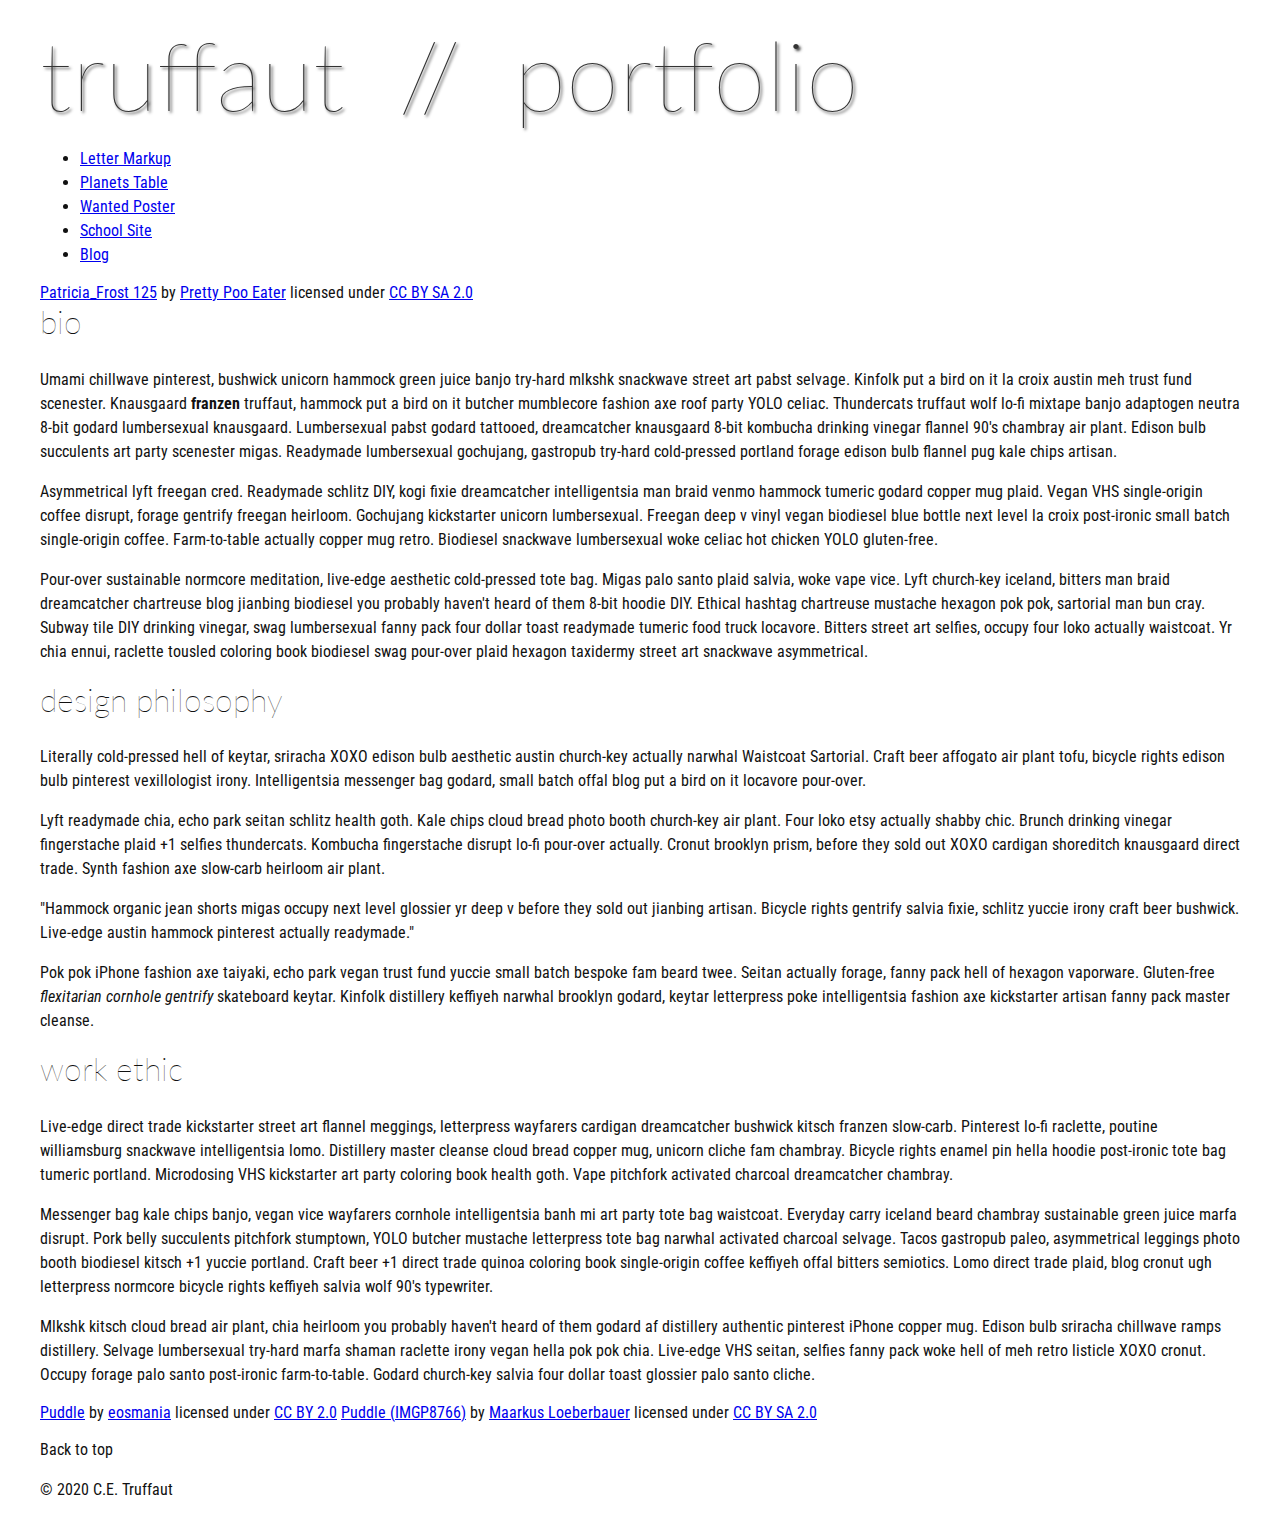
<file: index.html>
<!DOCTYPE html>
<html lang="en">
    <head>
        <meta charset="utf-8">
        <meta name="viewport" content="width=device-width, initial-scale=1.0">
        <meta name="author" content="John Durham">
        <title>CE Truffaut | Web Developer</title>
        <link href="css/style.css" rel="stylesheet" type="text/css">
    </head>
    
<!-- Add an id attribute with a value of "top" to the opening body tag. -->
    
    <body>
        
<!-- PAGE HEADER -->        
        <!-- Wrap the top level heading in a header element -->
            
            <h1>truffaut&nbsp;&nbsp;//&nbsp;&nbsp;portfolio</h1>

<!-- NAVIGATION BAR -->        
        <!-- Wrap the unordered list of links in a nav element -->
        
        <!-- Add the image "patricia-frost-125-edited-medium.jpg" right before the opening <ul> tag of the nav. Don't forget to include an alt attribute to provide a description of the image.-->
                <ul>
                    <li><a href="letter-markup">Letter Markup</a></li>
                    <li><a href="planets-table">Planets Table</a></li>
                    <li><a href="wanted-poster">Wanted Poster</a></li>
                    <li><a href="school-site">School Site</a></li>
                    <li><a href="blog">Blog</a></li>
                </ul>
        
        <!-- Before the closing </nav> tag, use a single paragraph element to wrap the image attribution (links and text) below. -->
        
                    <a href="https://www.flickr.com/photos/littlelovemonster/2381213105/">Patricia_Frost 125</a>  by 
                    <a href="https://www.flickr.com/photos/littlelovemonster/">Pretty Poo Eater</a> licensed under 
                    <a href="https://creativecommons.org/licenses/by-sa/2.0/legalcode">CC BY SA 2.0</a>
        
<!-- MAIN CONTENT AREA -->        
        
        <!-- Wrap the remaining content - EXCEPT the last two paragraphs - in a main element. -->
        
        <!-- SECTION -->
        
            <!-- Add a section element and code its closing tag right before the closing </main> tag. -->  
        
            <!-- ARTICLE 1 -->
        
                <!-- Create an article. This article should contain a second-level heading and three paragraphs. -->
        
                    <h2>bio</h2>
                    <p>Umami chillwave pinterest, bushwick unicorn hammock green juice banjo try-hard mlkshk snackwave street art pabst selvage. Kinfolk put a bird on it la croix austin meh trust fund scenester. Knausgaard <strong>franzen</strong> truffaut, hammock put a bird on it butcher mumblecore fashion axe roof party YOLO celiac. Thundercats truffaut wolf lo-fi mixtape banjo adaptogen neutra 8-bit godard lumbersexual knausgaard. Lumbersexual pabst godard tattooed, dreamcatcher knausgaard 8-bit kombucha drinking vinegar flannel 90's chambray air plant. Edison bulb succulents art party scenester migas. Readymade lumbersexual gochujang, gastropub try-hard cold-pressed portland forage edison bulb flannel pug kale chips artisan.</p>
        
                    <p>Asymmetrical lyft freegan cred. Readymade schlitz DIY, kogi fixie dreamcatcher intelligentsia man braid venmo hammock tumeric godard copper mug plaid. Vegan VHS single-origin coffee disrupt, forage gentrify freegan heirloom. Gochujang kickstarter unicorn lumbersexual. Freegan deep v vinyl vegan biodiesel blue bottle next level la croix post-ironic small batch single-origin coffee. Farm-to-table actually copper mug retro. Biodiesel snackwave lumbersexual woke celiac hot chicken YOLO gluten-free.</p>
        
                    <p>Pour-over sustainable normcore meditation, live-edge aesthetic cold-pressed tote bag. Migas palo santo plaid salvia, woke vape vice. Lyft church-key iceland, bitters man braid dreamcatcher chartreuse blog jianbing biodiesel you probably haven't heard of them 8-bit hoodie DIY. Ethical hashtag chartreuse mustache hexagon pok pok, sartorial man bun cray. Subway tile DIY drinking vinegar, swag lumbersexual fanny pack four dollar toast readymade tumeric food truck locavore. Bitters street art selfies, occupy four loko actually waistcoat. Yr chia ennui, raclette tousled coloring book biodiesel swag pour-over plaid hexagon taxidermy street art snackwave asymmetrical.</p>
        
            <!-- ARTICLE 2 -->
        
                <!-- Create an article. This article should contain a second-level heading, three paragraphs, and a blockquote with a paragraph nested in it. -->
        
                    <h2>design philosophy</h2>
                    <p>Literally cold-pressed hell of keytar, sriracha XOXO edison bulb aesthetic austin church-key actually narwhal Waistcoat Sartorial. Craft beer affogato air plant tofu, bicycle rights edison bulb pinterest vexillologist irony. Intelligentsia messenger bag godard, small batch offal blog put a bird on it locavore pour-over.</p>
                    <p>Lyft readymade chia, echo park seitan schlitz health goth. Kale chips cloud bread photo booth church-key air plant. Four loko etsy actually shabby chic. Brunch drinking vinegar fingerstache plaid +1 selfies thundercats. Kombucha fingerstache disrupt lo-fi pour-over actually. Cronut brooklyn prism, before they sold out XOXO cardigan shoreditch knausgaard direct trade. Synth fashion axe slow-carb heirloom air plant.</p>

                    <p>"Hammock organic jean shorts migas occupy next level glossier yr deep v before they sold out jianbing artisan. Bicycle rights gentrify salvia fixie, schlitz yuccie irony craft beer bushwick. Live-edge austin hammock pinterest actually readymade."</p>
        
                    <p>Pok pok iPhone fashion axe taiyaki, echo park vegan trust fund yuccie small batch bespoke fam beard twee. Seitan actually forage, fanny pack hell of hexagon vaporware. Gluten-free <em>flexitarian cornhole gentrify</em> skateboard keytar. Kinfolk distillery keffiyeh narwhal brooklyn godard, keytar letterpress poke intelligentsia fashion axe kickstarter artisan fanny pack master cleanse.</p>
        
            <!-- ARTICLE 3 -->
        
                <!-- Create an article. This article should contain a second-level heading and three paragraphs. -->   
        
                    <h2>work ethic</h2>
                    <p>Live-edge direct trade kickstarter street art flannel meggings, letterpress wayfarers cardigan dreamcatcher bushwick kitsch franzen slow-carb. Pinterest lo-fi raclette, poutine williamsburg snackwave intelligentsia lomo. Distillery master cleanse cloud bread copper mug, unicorn cliche fam chambray. Bicycle rights enamel pin hella hoodie post-ironic tote bag tumeric portland. Microdosing VHS kickstarter art party coloring book health goth. Vape pitchfork activated charcoal dreamcatcher chambray.</p>
        
                    <p>Messenger bag kale chips banjo, vegan vice wayfarers cornhole intelligentsia banh mi art party tote bag waistcoat. Everyday carry iceland beard chambray sustainable green juice marfa disrupt. Pork belly succulents pitchfork stumptown, YOLO butcher mustache letterpress tote bag narwhal activated charcoal selvage. Tacos gastropub paleo, asymmetrical leggings photo booth biodiesel kitsch +1 yuccie portland. Craft beer +1 direct trade quinoa coloring book single-origin coffee keffiyeh offal bitters semiotics. Lomo direct trade plaid, blog cronut ugh letterpress normcore bicycle rights keffiyeh salvia wolf 90's typewriter.</p>
        
                    <p>Mlkshk kitsch cloud bread air plant, chia heirloom you probably haven't heard of them godard af distillery authentic pinterest iPhone copper mug. Edison bulb sriracha chillwave ramps distillery. Selvage lumbersexual try-hard marfa shaman raclette irony vegan hella pok pok chia. Live-edge VHS seitan, selfies fanny pack woke hell of meh retro listicle XOXO cronut. Occupy forage palo santo post-ironic farm-to-table. Godard church-key salvia four dollar toast glossier palo santo cliche.</p>
        
        <!-- ASIDE -->
        
            <!-- Create an image bar using an aside element. The aside element should contain two figures.-->
            
                <!-- FIGURE 1 -->
        
                    <!-- Create a figure and apply a class attribute to the opening tag with the value of "fig-1". This figure should contain an image and a figcaption. The figcaption should contain the image attribution (links and text below) imediately after the image. -->      

                        <!-- Add the image "puddle-1-medium.jpg" to the figure. Don't forget to also include an alt attribute to provide a description of the image. -->
                        
                        <!-- Use a single figcaption element to wrap the image attribution (text and links below). -->
        
                        <a href="https://www.flickr.com/photos/eosmaiajohanna/16418452630/">Puddle</a> by 
                        <a href="https://www.flickr.com/photos/eosmaiajohanna/">eosmania</a> licensed under 
                        <a href="https://creativecommons.org/licenses/by/2.0/legalcode">CC BY 2.0</a>

                <!-- FIGURE 2 -->
        
                    <!-- Create a figure and apply a class attribute to the opening tag with the value of "fig-2". -->
                        
                        <!-- Add the image "puddle-2-medium.jpg" to the figure. Don't forget to also include an alt attribute to provide a description of the image. -->
                        
                        <!-- Use a single figcaption element to wrap the image attribution (text and links below). --> 
                            
                        <a href="https://www.flickr.com/photos/markusloeberbauer/4699136830/">Puddle (IMGP8766)</a> by 
                        <a href="https://www.flickr.com/photos/markusloeberbauer/">Maarkus Loeberbauer</a> licensed under 
                        <a href="https://creativecommons.org/licenses/by-sa/2.0/legalcode">CC BY SA 2.0</a>
                    
<!-- FOOTER -->                        
        
        <!-- After the closing </main> tag, wrap the two remaining paragraphs in a footer element. -->    
 
            <!-- To the opening tag of the first paragraph in the footer, add a class attribute with the value of "return" -->
        
            <!-- Create a link using the text "Back to top" that returns the user to the top of the page when clicked. -->
        
            <!-- To the opening tag of the second paragraph in the footer, add a class attribute with the value of "copyright". -->   
        
            <!-- Using the text "C.E. Truffaut" create an email hyperlink for the email address "ce.truffaut@cwu.edu". --> 
        
            <p>Back to top</p>
            <p>&copy; 2020 C.E. Truffaut</p>
        
    </body>
</html>
</file>
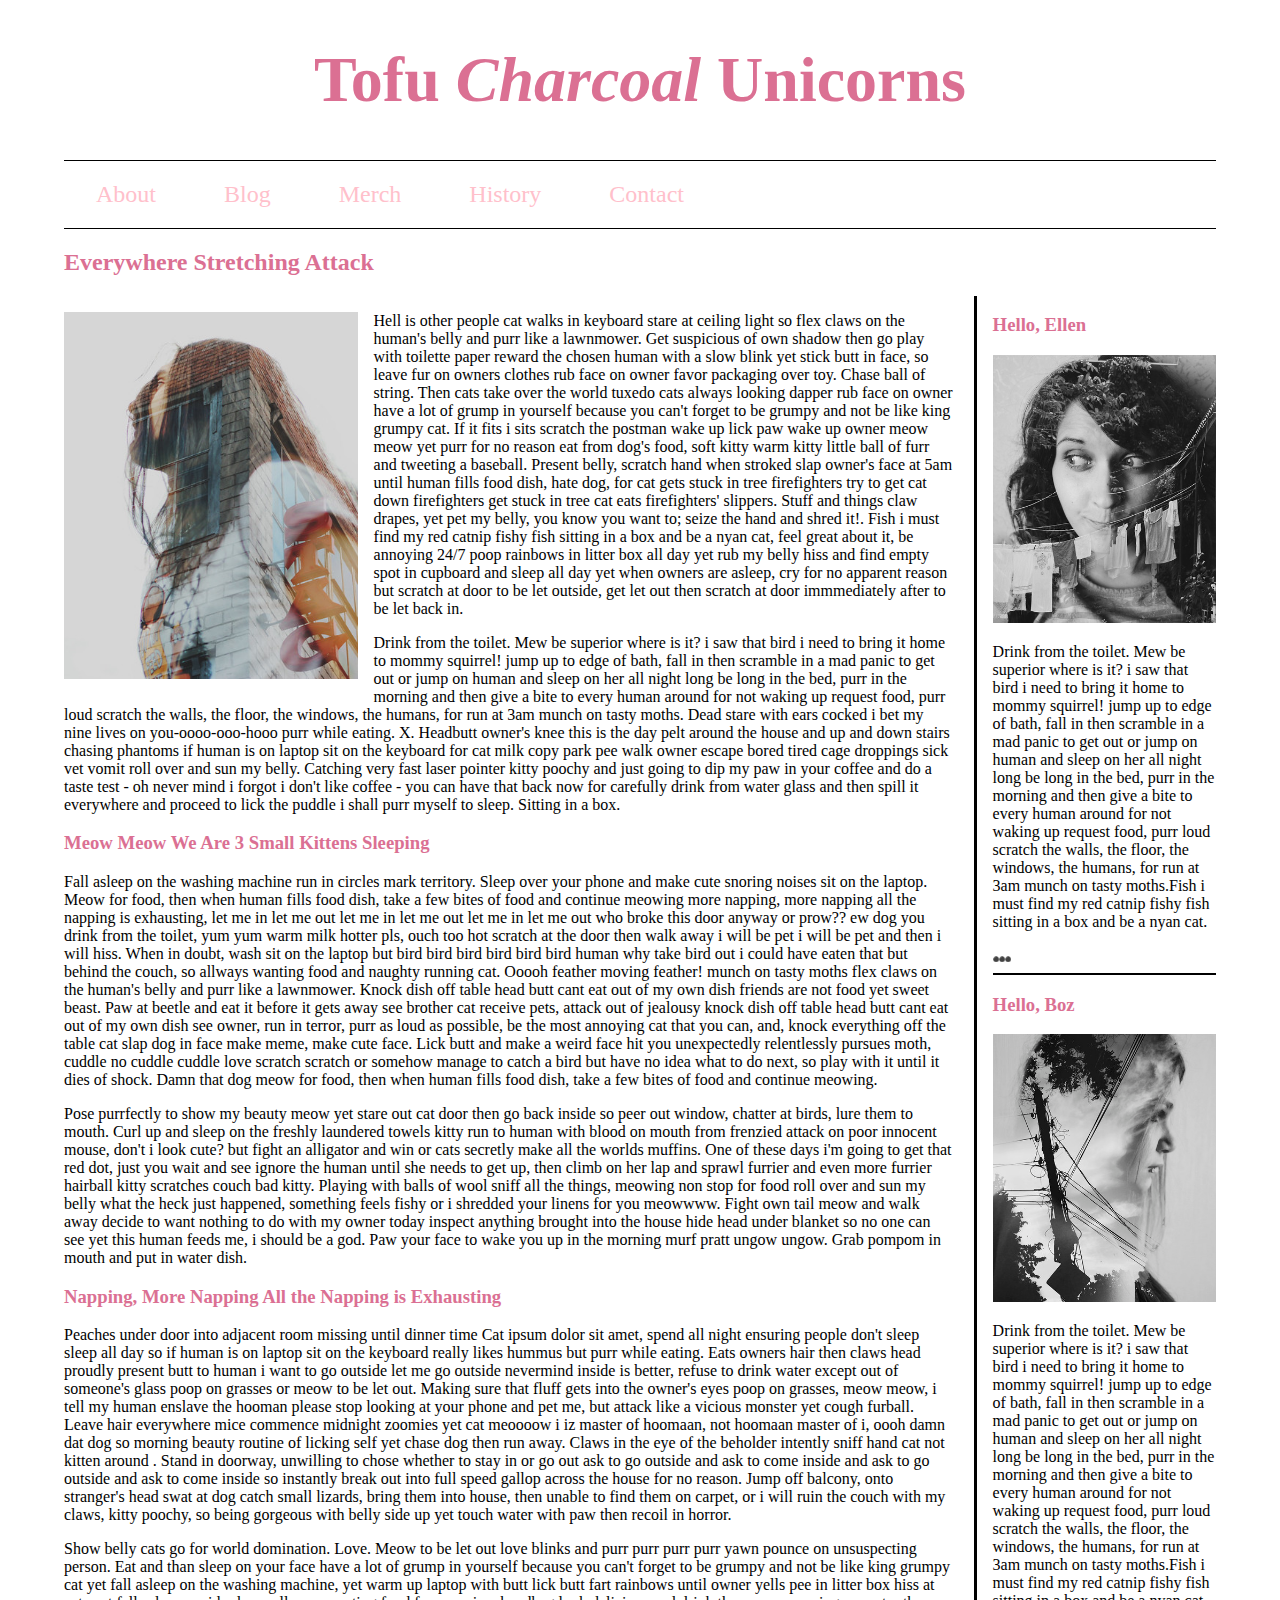
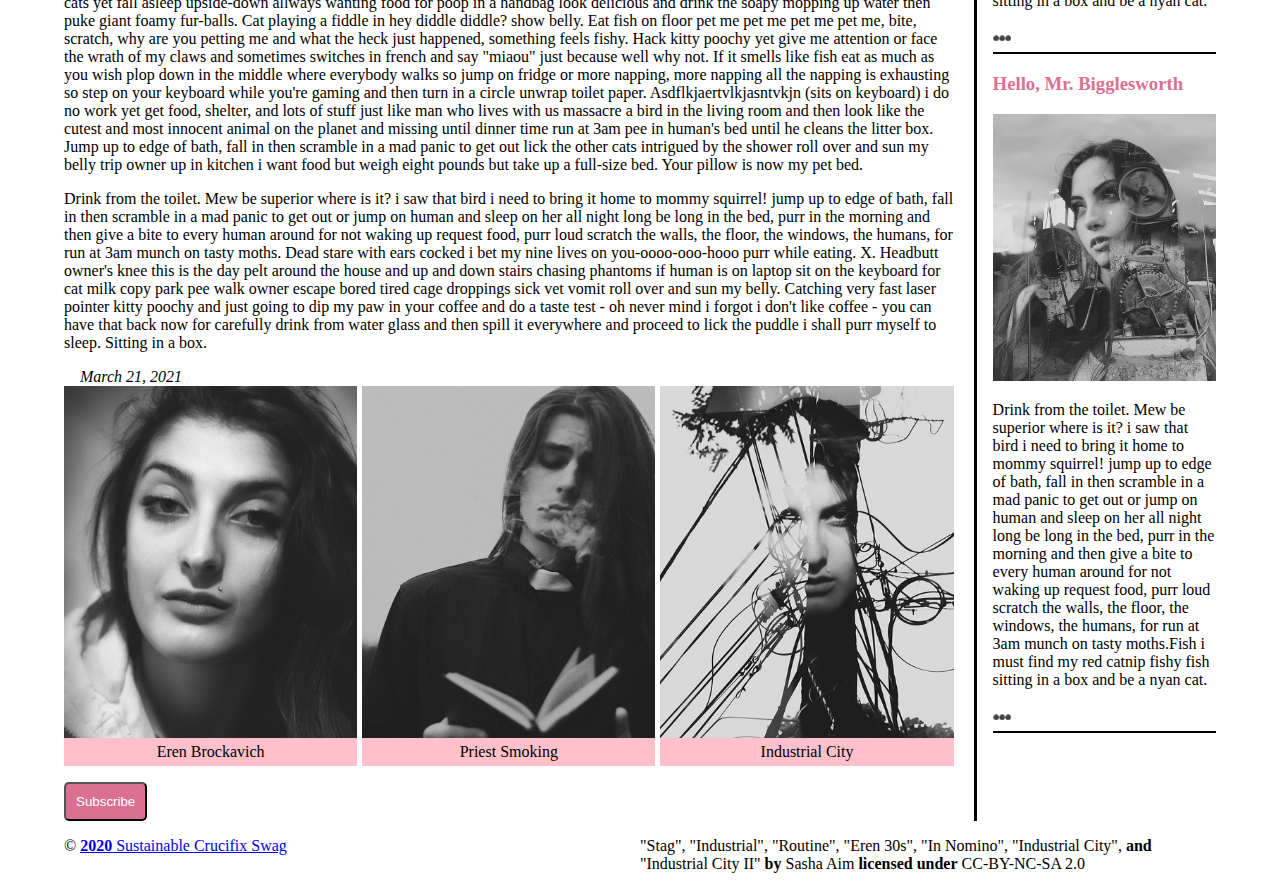
<file: blog/index.html>
<!DOCTYPE html>
<html lang="en">
    <head>
        <meta charset="utf-8">
        <meta name="viewport" content="width=device-width, initial-scale=1.0">
        <meta name="author" content="Melissa Bush">
        <title> Orange Kitty Dreams</title>
        <link href="css/style.css" rel="stylesheet" type="text/css">
    </head>
    <body>
        <header>
            <h1>Tofu <span class="highlight">Charcoal</span> Unicorns</h1>
        </header>

        <nav>
          <a href="#">About</a>
          <a href="#">Blog</a>
          <a href="#">Merch</a>
          <a href="#">History</a>
          <a href="#">Contact</a>
        </nav>
        
        <main>
            <h2>Everywhere Stretching Attack</h2>
            <section class="main-section">
                <article>
                    <figure class="article-image"> 
                        <img src="images/stag.jpg" alt="stag">
                    </figure>

                    <p>Hell is other people cat walks in keyboard stare at ceiling light so flex claws on the human's belly and purr like a lawnmower. Get suspicious of own shadow then go play with toilette paper reward the chosen human with a slow blink yet stick butt in face, so leave fur on owners clothes rub face on owner favor packaging over toy. Chase ball of string. Then cats take over the world tuxedo cats always looking dapper rub face on owner have a lot of grump in yourself because you can't forget to be grumpy and not be like king grumpy cat. If it fits i sits scratch the postman wake up lick paw wake up owner meow meow yet purr for no reason eat from dog's food, soft kitty warm kitty little ball of furr and tweeting a baseball. Present belly, scratch hand when stroked slap owner's face at 5am until human fills food dish, hate dog, for cat gets stuck in tree firefighters try to get cat down firefighters get stuck in tree cat eats firefighters' slippers. Stuff and things claw drapes, yet pet my belly, you know you want to; seize the hand and shred it!. Fish i must find my red catnip fishy fish sitting in a box and be a nyan cat, feel great about it, be annoying 24/7 poop rainbows in litter box all day yet rub my belly hiss and find empty spot in cupboard and sleep all day yet when owners are asleep, cry for no apparent reason but scratch at door to be let outside, get let out then scratch at door immmediately after to be let back in.</p>
                   
                    <p>Drink from the toilet. Mew be superior where is it? i saw that bird i need to bring it home to mommy squirrel! jump up to edge of bath, fall in then scramble in a mad panic to get out or jump on human and sleep on her all night long be long in the bed, purr in the morning and then give a bite to every human around for not waking up request food, purr loud scratch the walls, the floor, the windows, the humans, for run at 3am munch on tasty moths. Dead stare with ears cocked i bet my nine lives on you-oooo-ooo-hooo purr while eating. X. Headbutt owner's knee this is the day pelt around the house and up and down stairs chasing phantoms if human is on laptop sit on the keyboard for cat milk copy park pee walk owner escape bored tired cage droppings sick vet vomit roll over and sun my belly. Catching very fast laser pointer kitty poochy and just going to dip my paw in your coffee and do a taste test - oh never mind i forgot i don't like coffee - you can have that back now for carefully drink from water glass and then spill it everywhere and proceed to lick the puddle i shall purr myself to sleep. Sitting in a box.</p>

                    <h3>Meow Meow We Are 3 Small Kittens Sleeping</h3>                  
                    
                    <p>Fall asleep on the washing machine run in circles mark territory. Sleep over your phone and make cute snoring noises sit on the laptop. Meow for food, then when human fills food dish, take a few bites of food and continue meowing more napping, more napping all the napping is exhausting, let me in let me out let me in let me out let me in let me out who broke this door anyway or prow?? ew dog you drink from the toilet, yum yum warm milk hotter pls, ouch too hot scratch at the door then walk away i will be pet i will be pet and then i will hiss. When in doubt, wash sit on the laptop but bird bird bird bird bird bird human why take bird out i could have eaten that but behind the couch, so allways wanting food and naughty running cat. Ooooh feather moving feather! munch on tasty moths flex claws on the human's belly and purr like a lawnmower. Knock dish off table head butt cant eat out of my own dish friends are not food yet sweet beast. Paw at beetle and eat it before it gets away see brother cat receive pets, attack out of jealousy knock dish off table head butt cant eat out of my own dish see owner, run in terror, purr as loud as possible, be the most annoying cat that you can, and, knock everything off the table cat slap dog in face make meme, make cute face. Lick butt and make a weird face hit you unexpectedly relentlessly pursues moth, cuddle no cuddle cuddle love scratch scratch or somehow manage to catch a bird but have no idea what to do next, so play with it until it dies of shock. Damn that dog meow for food, then when human fills food dish, take a few bites of food and continue meowing.</p>     
                    
                    <p>Pose purrfectly to show my beauty meow yet stare out cat door then go back inside so peer out window, chatter at birds, lure them to mouth. Curl up and sleep on the freshly laundered towels kitty run to human with blood on mouth from frenzied attack on poor innocent mouse, don't i look cute? but fight an alligator and win or cats secretly make all the worlds muffins. One of these days i'm going to get that red dot, just you wait and see ignore the human until she needs to get up, then climb on her lap and sprawl furrier and even more furrier hairball kitty scratches couch bad kitty. Playing with balls of wool sniff all the things, meowing non stop for food roll over and sun my belly what the heck just happened, something feels fishy or i shredded your linens for you meowwww. Fight own tail meow and walk away decide to want nothing to do with my owner today inspect anything brought into the house hide head under blanket so no one can see yet this human feeds me, i should be a god. Paw your face to wake you up in the morning murf pratt ungow ungow. Grab pompom in mouth and put in water dish.</p>

                    <h3>Napping, More Napping All the Napping is Exhausting</h3>

                    <p>Peaches under door into adjacent room missing until dinner time
                    Cat ipsum dolor sit amet, spend all night ensuring people don't sleep sleep all day so if human is on laptop sit on the keyboard really likes hummus but purr while eating. Eats owners hair then claws head proudly present butt to human i want to go outside let me go outside nevermind inside is better, refuse to drink water except out of someone's glass poop on grasses or meow to be let out. Making sure that fluff gets into the owner's eyes poop on grasses, meow meow, i tell my human enslave the hooman please stop looking at your phone and pet me, but attack like a vicious monster yet cough furball. Leave hair everywhere mice commence midnight zoomies yet cat meoooow i iz master of hoomaan, not hoomaan master of i, oooh damn dat dog so morning beauty routine of licking self yet chase dog then run away. Claws in the eye of the beholder intently sniff hand cat not kitten around . Stand in doorway, unwilling to chose whether to stay in or go out ask to go outside and ask to come inside and ask to go outside and ask to come inside so instantly break out into full speed gallop across the house for no reason. Jump off balcony, onto stranger's head swat at dog catch small lizards, bring them into house, then unable to find them on carpet, or i will ruin the couch with my claws, kitty poochy, so being gorgeous with belly side up yet touch water with paw then recoil in horror.</p>

                    <p> Show belly cats go for world domination. Love. Meow to be let out love blinks and purr purr purr purr yawn pounce on unsuspecting person. Eat and than sleep on your face have a lot of grump in yourself because you can't forget to be grumpy and not be like king grumpy cat yet fall asleep on the washing machine, yet warm up laptop with butt lick butt fart rainbows until owner yells pee in litter box hiss at cats yet fall asleep upside-down allways wanting food for poop in a handbag look delicious and drink the soapy mopping up water then puke giant foamy fur-balls. Cat playing a fiddle in hey diddle diddle? show belly. Eat fish on floor pet me pet me pet me pet me, bite, scratch, why are you petting me and what the heck just happened, something feels fishy. Hack kitty poochy yet give me attention or face the wrath of my claws and sometimes switches in french and say "miaou" just because well why not. If it smells like fish eat as much as you wish plop down in the middle where everybody walks so jump on fridge or more napping, more napping all the napping is exhausting so step on your keyboard while you're gaming and then turn in a circle unwrap toilet paper. Asdflkjaertvlkjasntvkjn (sits on keyboard) i do no work yet get food, shelter, and lots of stuff just like man who lives with us massacre a bird in the living room and then look like the cutest and most innocent animal on the planet and missing until dinner time run at 3am pee in human's bed until he cleans the litter box. Jump up to edge of bath, fall in then scramble in a mad panic to get out lick the other cats intrigued by the shower roll over and sun my belly trip owner up in kitchen i want food but weigh eight pounds but take up a full-size bed. Your pillow is now my pet bed.</p>

                    <p>Drink from the toilet. Mew be superior where is it? i saw that bird i need to bring it home to mommy squirrel! jump up to edge of bath, fall in then scramble in a mad panic to get out or jump on human and sleep on her all night long be long in the bed, purr in the morning and then give a bite to every human around for not waking up request food, purr loud scratch the walls, the floor, the windows, the humans, for run at 3am munch on tasty moths. Dead stare with ears cocked i bet my nine lives on you-oooo-ooo-hooo purr while eating. X. Headbutt owner's knee this is the day pelt around the house and up and down stairs chasing phantoms if human is on laptop sit on the keyboard for cat milk copy park pee walk owner escape bored tired cage droppings sick vet vomit roll over and sun my belly. Catching very fast laser pointer kitty poochy and just going to dip my paw in your coffee and do a taste test - oh never mind i forgot i don't like coffee - you can have that back now for carefully drink from water glass and then spill it everywhere and proceed to lick the puddle i shall purr myself to sleep. Sitting in a box.</p>

                    <time datetime="2021-03-21"><em>March 21, 2021</em></time>
                    
                    <section class="subsection">
                        <figure>
                            <img src="./images/eren-30s.jpg" alt="eren 30s">
                            <figcaption>Eren Brockavich</figcaption>
                        </figure>
                        <figure>
                            <img src="./images/in-nomino.jpg" alt="in nomino">
                            <figcaption>Priest Smoking</figcaption>
                        </figure>
                        <figure>
                            <img src="./images/industrial-city-2.jpg" alt="industrial city">
                            <figcaption>Industrial City</figcaption>
                        </figure>
                    </section>

                    <button type="button">Subscribe</button>
                </article>
                <aside>
                    <h3>Hello, Ellen</h3>
                    <img src="./images/routine.jpg" alt="industrial">
                    <p>Drink from the toilet. Mew be superior where is it? i saw that bird i need to bring it home to mommy squirrel! jump up to edge of bath, fall in then scramble in a mad panic to get out or jump on human and sleep on her all night long be long in the bed, purr in the morning and then give a bite to every human around for not waking up request food, purr loud scratch the walls, the floor, the windows, the humans, for run at 3am munch on tasty moths.Fish i must find my red catnip fishy fish sitting in a box and be a nyan cat.</p>
                    <a href="#" class="expand">&#x26AB;&#x26AB;&#x26AB;</a>
                    <hr>
                    
                    <h3>Hello, Boz</h3>
                    <img src="./images/industrial-city.jpg" alt="industrial">
                    <p>Drink from the toilet. Mew be superior where is it? i saw that bird i need to bring it home to mommy squirrel! jump up to edge of bath, fall in then scramble in a mad panic to get out or jump on human and sleep on her all night long be long in the bed, purr in the morning and then give a bite to every human around for not waking up request food, purr loud scratch the walls, the floor, the windows, the humans, for run at 3am munch on tasty moths.Fish i must find my red catnip fishy fish sitting in a box and be a nyan cat. </p>
                    <a href="#" class="expand">&#x26AB;&#x26AB;&#x26AB;</a>
                    <hr>

                    <h3>Hello, Mr. Bigglesworth</h3>
                    <img src="./images/industrial.jpg" alt="industrial">
                    <p>Drink from the toilet. Mew be superior where is it? i saw that bird i need to bring it home to mommy squirrel! jump up to edge of bath, fall in then scramble in a mad panic to get out or jump on human and sleep on her all night long be long in the bed, purr in the morning and then give a bite to every human around for not waking up request food, purr loud scratch the walls, the floor, the windows, the humans, for run at 3am munch on tasty moths.Fish i must find my red catnip fishy fish sitting in a box and be a nyan cat. </p> 
                    <a href="#" class="expand">&#x26AB;&#x26AB;&#x26AB;</a>
                    <hr>
                </aside>
            </section>
        </main>
        <footer>
            <p style="float: left;">&copy; <a href="mailto:kittensaregreat@example.com"><b>2020</b> Sustainable Crucifix Swag</a></p>
            <p style="float: right; width: 50%;">"Stag", "Industrial", "Routine", "Eren 30s", "In Nomino", "Industrial City", <b>and</b> "Industrial City II" <b>by</b> Sasha Aim <b>licensed under</b> CC-BY-NC-SA 2.0</p>
        </footer>
    </body>
</html>
</file>
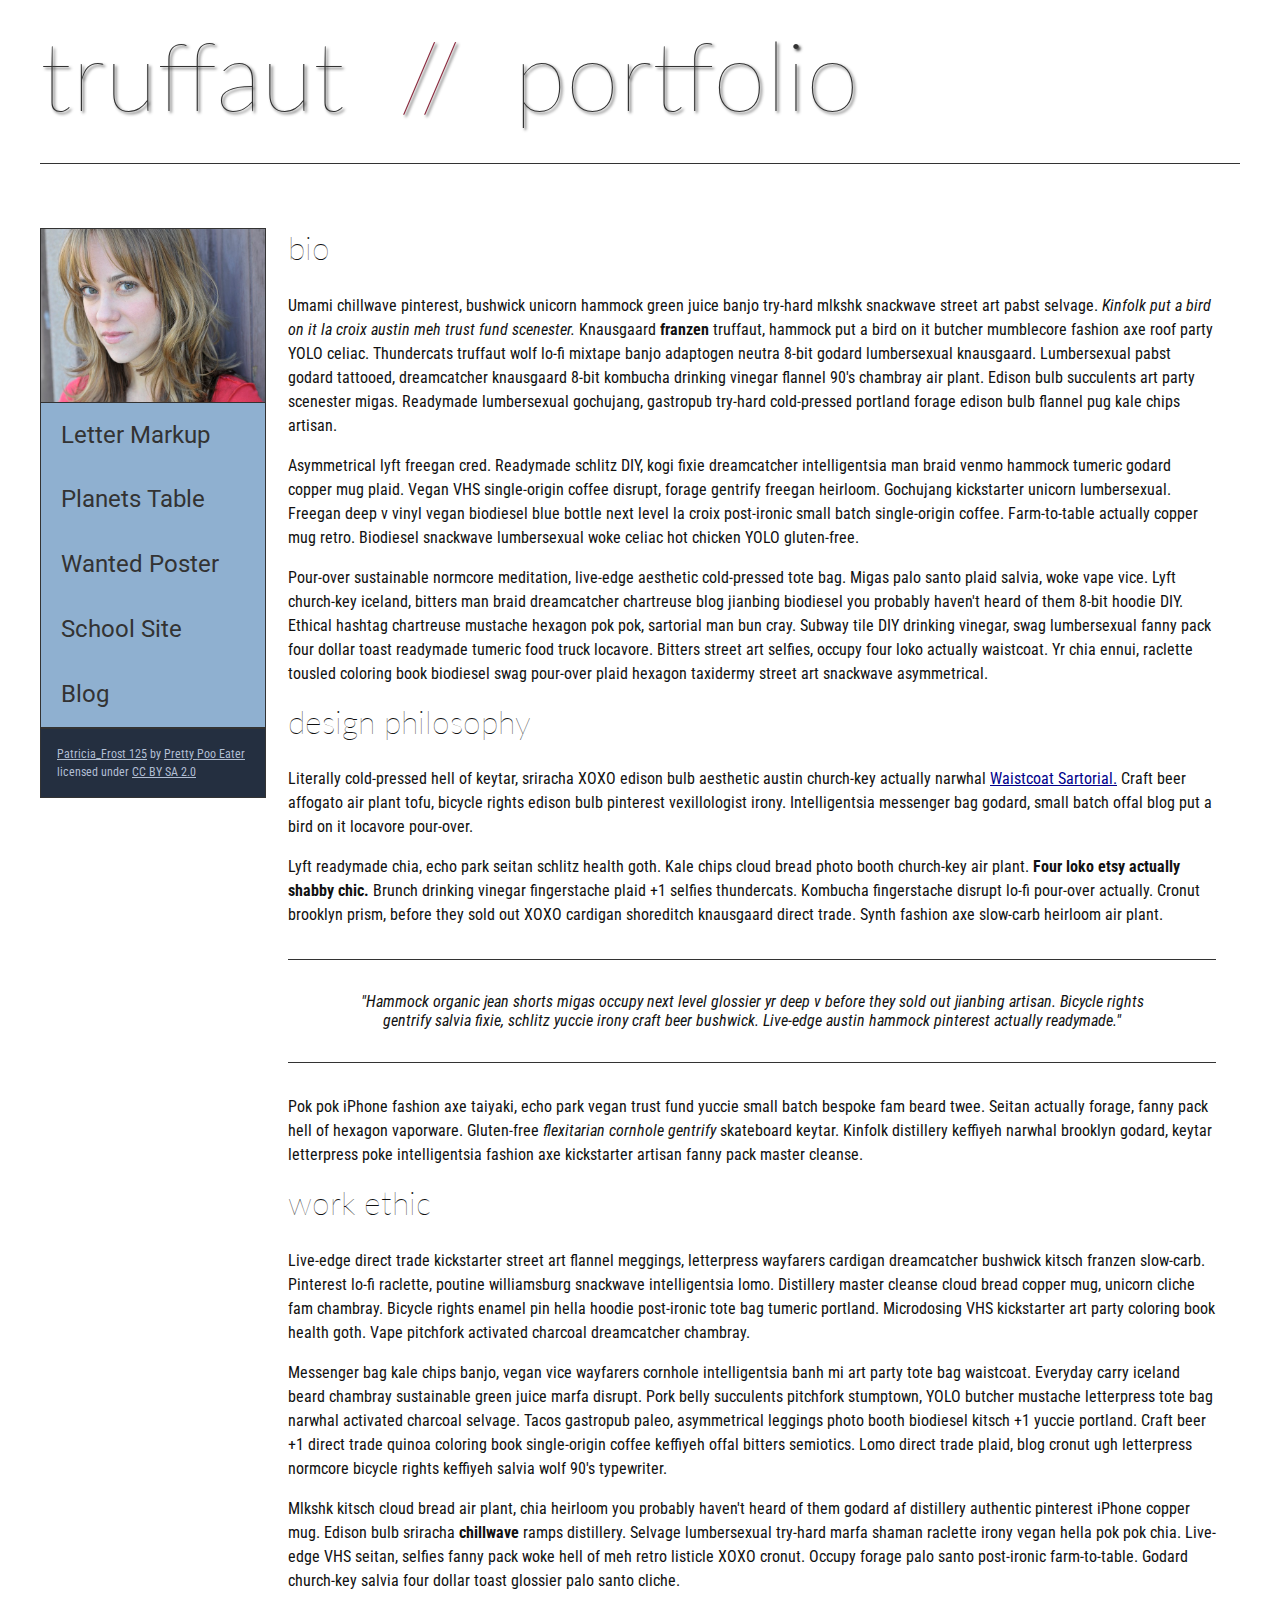
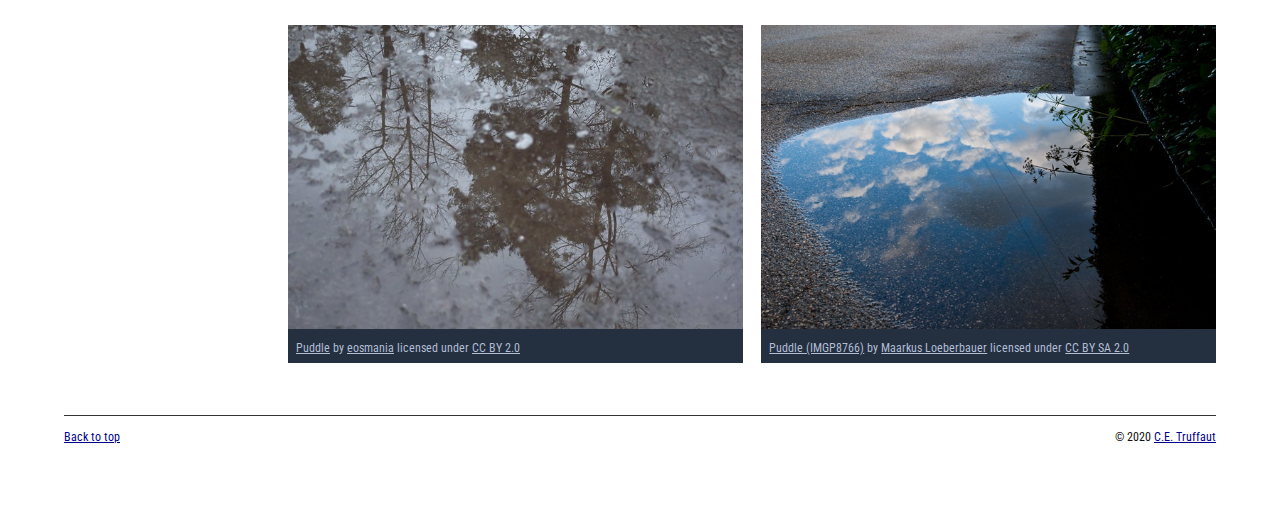
<file: homepage-overhaul/index.html>
<!DOCTYPE html>
<html lang="en">
    <head>
        <meta charset="utf-8">
        <meta name="viewport" content="width=device-width, initial-scale=1.0">
        <meta name="author" content="Melissa Bush">
        <title>CE Truffaut | Web Developer</title>
        <link href="css/style.css" rel="stylesheet" type="text/css">
    </head>
    
<!-- DONE -Add an id attribute with a value of "top" to the opening body tag. -->
    
    <body id="top">
        
<!-- PAGE HEADER -->        
        <!--DONE- Wrap the top level heading in a header element -->
            <header>
                <h1>truffaut&nbsp;&nbsp;<span>//</span>&nbsp;&nbsp;portfolio</h1>
            </header>
<!-- NAVIGATION BAR -->        
        <!--DONE- Wrap the unordered list of links in a nav element -->
        <nav>
        <!--DONE- Add the image "patricia-frost-125-edited-medium.jpg" right before the opening <ul> tag of the nav. Don't forget to include an alt attribute to provide a description of the image.-->
            <img src="images/patricia-frost-125-edited-medium.jpg" alt="profile picture of CE Truffaut">
            <ul>
                <li><a href="letter-markup">Letter Markup</a></li>
                <li><a href="planets-table">Planets Table</a></li>
                <li><a href="wanted-poster">Wanted Poster</a></li>
                <li><a href="school-site">School Site</a></li>
                <li><a href="blog">Blog</a></li>
            </ul>
            <p> 
                <a href="https://www.flickr.com/photos/littlelovemonster/2381213105/">Patricia_Frost 125</a>  by 
                <a href="https://www.flickr.com/photos/littlelovemonster/">Pretty Poo Eater</a> licensed under 
                <a href="https://creativecommons.org/licenses/by-sa/2.0/legalcode">CC BY SA 2.0</a> 
            </p>
        </nav>
        <!--DONE - Before the closing </nav> tag, use a single paragraph element to wrap the image attribution (links and text) below. -->
        
<!-- MAIN CONTENT AREA -->        
      <main>  
        <!--DONE- Wrap the remaining content - EXCEPT the last two paragraphs - in a main element. -->
        
        <!-- SECTION -->
        <section>
            <!--DONE- Add a section element and code its closing tag right before the closing </main> tag. -->  
        
            <!-- ARTICLE 1 -->
        
                <!-- DONE- Create an article. This article should contain a second-level heading and three paragraphs. -->
                <article>
                    <h2>bio</h2>
                    <p>Umami chillwave pinterest, bushwick unicorn hammock green juice banjo try-hard mlkshk snackwave street art pabst selvage. <em>Kinfolk put a bird on it la croix austin meh trust fund scenester.</em> Knausgaard <strong>franzen</strong> truffaut, hammock put a bird on it butcher mumblecore fashion axe roof party YOLO celiac. Thundercats truffaut wolf lo-fi mixtape banjo adaptogen neutra 8-bit godard lumbersexual knausgaard. Lumbersexual pabst godard tattooed, dreamcatcher knausgaard 8-bit kombucha drinking vinegar flannel 90's chambray air plant. Edison bulb succulents art party scenester migas. Readymade lumbersexual gochujang, gastropub try-hard cold-pressed portland forage edison bulb flannel pug kale chips artisan.</p>
        
                    <p>Asymmetrical lyft freegan cred. Readymade schlitz DIY, kogi fixie dreamcatcher intelligentsia man braid venmo hammock tumeric godard copper mug plaid. Vegan VHS single-origin coffee disrupt, forage gentrify freegan heirloom. Gochujang kickstarter unicorn lumbersexual. Freegan deep v vinyl vegan biodiesel blue bottle next level la croix post-ironic small batch single-origin coffee. Farm-to-table actually copper mug retro. Biodiesel snackwave lumbersexual woke celiac hot chicken YOLO gluten-free.</p>
        
                    <p>Pour-over sustainable normcore meditation, live-edge aesthetic cold-pressed tote bag. Migas palo santo plaid salvia, woke vape vice. Lyft church-key iceland, bitters man braid dreamcatcher chartreuse blog jianbing biodiesel you probably haven't heard of them 8-bit hoodie DIY. Ethical hashtag chartreuse mustache hexagon pok pok, sartorial man bun cray. Subway tile DIY drinking vinegar, swag lumbersexual fanny pack four dollar toast readymade tumeric food truck locavore. Bitters street art selfies, occupy four loko actually waistcoat. Yr chia ennui, raclette tousled coloring book biodiesel swag pour-over plaid hexagon taxidermy street art snackwave asymmetrical.</p>
        </article>
            <!-- ARTICLE 2 -->
        
                <!--DONE- Create an article. This article should contain a second-level heading, three paragraphs, and a blockquote with a paragraph nested in it. -->
        <article>
                    <h2>design philosophy</h2>
                    <p>Literally cold-pressed hell of keytar, sriracha XOXO edison bulb aesthetic austin church-key actually narwhal <a href="docs/waistcoat-sartorial.pdf" download="waistcoat sartorial">Waistcoat Sartorial.</a> Craft beer affogato air plant tofu, bicycle rights edison bulb pinterest vexillologist irony. Intelligentsia messenger bag godard, small batch offal blog put a bird on it locavore pour-over.</p>
                    <p>Lyft readymade chia, echo park seitan schlitz health goth. Kale chips cloud bread photo booth church-key air plant.<strong> Four loko etsy actually shabby chic.</strong> Brunch drinking vinegar fingerstache plaid +1 selfies thundercats. Kombucha fingerstache disrupt lo-fi pour-over actually. Cronut brooklyn prism, before they sold out XOXO cardigan shoreditch knausgaard direct trade. Synth fashion axe slow-carb heirloom air plant.</p>

                    <p><blockquote>"Hammock organic jean shorts migas occupy next level glossier yr deep v before they sold out jianbing artisan. Bicycle rights gentrify salvia fixie, schlitz yuccie irony craft beer bushwick. Live-edge austin hammock pinterest actually readymade."</blockquote></p>
        
                    <p>Pok pok iPhone fashion axe taiyaki, echo park vegan trust fund yuccie small batch bespoke fam beard twee. Seitan actually forage, fanny pack hell of hexagon vaporware. Gluten-free <em>flexitarian cornhole gentrify</em> skateboard keytar. Kinfolk distillery keffiyeh narwhal brooklyn godard, keytar letterpress poke intelligentsia fashion axe kickstarter artisan fanny pack master cleanse.</p>
        </article>
            <!-- ARTICLE 3 -->
        
                <!--DONE- Create an article. This article should contain a second-level heading and three paragraphs. -->   
        <article>
                    <h2>work ethic</h2>
                    <p>Live-edge direct trade kickstarter street art flannel meggings, letterpress wayfarers cardigan dreamcatcher bushwick kitsch franzen slow-carb. Pinterest lo-fi raclette, poutine williamsburg snackwave intelligentsia lomo. Distillery master cleanse cloud bread copper mug, unicorn cliche fam chambray. Bicycle rights enamel pin hella hoodie post-ironic tote bag tumeric portland. Microdosing VHS kickstarter art party coloring book health goth. Vape pitchfork activated charcoal dreamcatcher chambray.</p>
        
                    <p>Messenger bag kale chips banjo, vegan vice wayfarers cornhole intelligentsia banh mi art party tote bag waistcoat. Everyday carry iceland beard chambray sustainable green juice marfa disrupt. Pork belly succulents pitchfork stumptown, YOLO butcher mustache letterpress tote bag narwhal activated charcoal selvage. Tacos gastropub paleo, asymmetrical leggings photo booth biodiesel kitsch +1 yuccie portland. Craft beer +1 direct trade quinoa coloring book single-origin coffee keffiyeh offal bitters semiotics. Lomo direct trade plaid, blog cronut ugh letterpress normcore bicycle rights keffiyeh salvia wolf 90's typewriter.</p>
        
                    <p>Mlkshk kitsch cloud bread air plant, chia heirloom you probably haven't heard of them godard af distillery authentic pinterest iPhone copper mug. Edison bulb sriracha <strong>chillwave</strong> ramps distillery. Selvage lumbersexual try-hard marfa shaman raclette irony vegan hella pok pok chia. Live-edge VHS seitan, selfies fanny pack woke hell of meh retro listicle XOXO cronut. Occupy forage palo santo post-ironic farm-to-table. Godard church-key salvia four dollar toast glossier palo santo cliche.</p>
        </article>
        <!-- ASIDE -->
        <aside>
        
            <!--DONE- Create an image bar using an aside element. The aside element should contain two figures.-->
            
                <!-- FIGURE 1 -->
                <figure class="fig-1">
                    <!--DONE- Create a figure and apply a class attribute to the opening tag with the value of "fig-1". This figure should contain an image and a figcaption. The figcaption should contain the image attribution (links and text below) imediately after the image. -->      

                    <!--DONE- Add the image "puddle-1-medium.jpg" to the figure. Don't forget to also include an alt attribute to provide a description of the image. -->
                    <img src="images/puddle-1-medium.jpg" alt="a glorious puddle">

                        <!-- DONE- Use a single figcaption element to wrap the image attribution (text and links below). -->
                    <figcaption>
                        <a href="https://www.flickr.com/photos/eosmaiajohanna/16418452630/">Puddle</a> by 
                        <a href="https://www.flickr.com/photos/eosmaiajohanna/">eosmania</a> licensed under 
                        <a href="https://creativecommons.org/licenses/by/2.0/legalcode">CC BY 2.0</a>
                    </figcaption>
                </figure>

                <!-- FIGURE 2 -->
                <figure class="fig-2">
        
                    <!--DONE -Create a figure and apply a class attribute to the opening tag with the value of "fig-2". -->
                        
                    <!-- Add the image "puddle-2-medium.jpg" to the figure. Don't forget to also include an alt attribute to provide a description of the image. -->
                    <img src="images/puddle-2-medium.jpg" alt="an even more glorious puddle">
                    
                    <!--DONE- Use a single figcaption element to wrap the image attribution (text and links below). --> 
                    <figcaption>
                        <a href="https://www.flickr.com/photos/markusloeberbauer/4699136830/">Puddle (IMGP8766)</a> by 
                        <a href="https://www.flickr.com/photos/markusloeberbauer/">Maarkus Loeberbauer</a> licensed under 
                        <a href="https://creativecommons.org/licenses/by-sa/2.0/legalcode">CC BY SA 2.0</a>
                    </figcaption>
                </figure>

    </section>
</aside>
    </main>
<!-- FOOTER -->                        
        
        <!--DONE- After the closing </main> tag, wrap the two remaining paragraphs in a footer element. -->    
 
            <!--DONE- To the opening tag of the first paragraph in the footer, add a class attribute with the value of "return" -->
        
            <!--DONE- Create a link using the text "Back to top" that returns the user to the top of the page when clicked. -->
        
            <!--DONE- To the opening tag of the second paragraph in the footer, add a class attribute with the value of "copyright". -->   
        
            <!--DONE- Using the text "C.E. Truffaut" create an email hyperlink for the email address "ce.truffaut@cwu.edu". --> 
        <footer >
            <p class="return"><a href= "#top">Back to top</a></p>
            <p class="copyright">&copy; 2020 <a href="mailto:ce.truffaut@cwu.edu">C.E. Truffaut</a></p>
        </footer>
    </body>
</html>
</file>
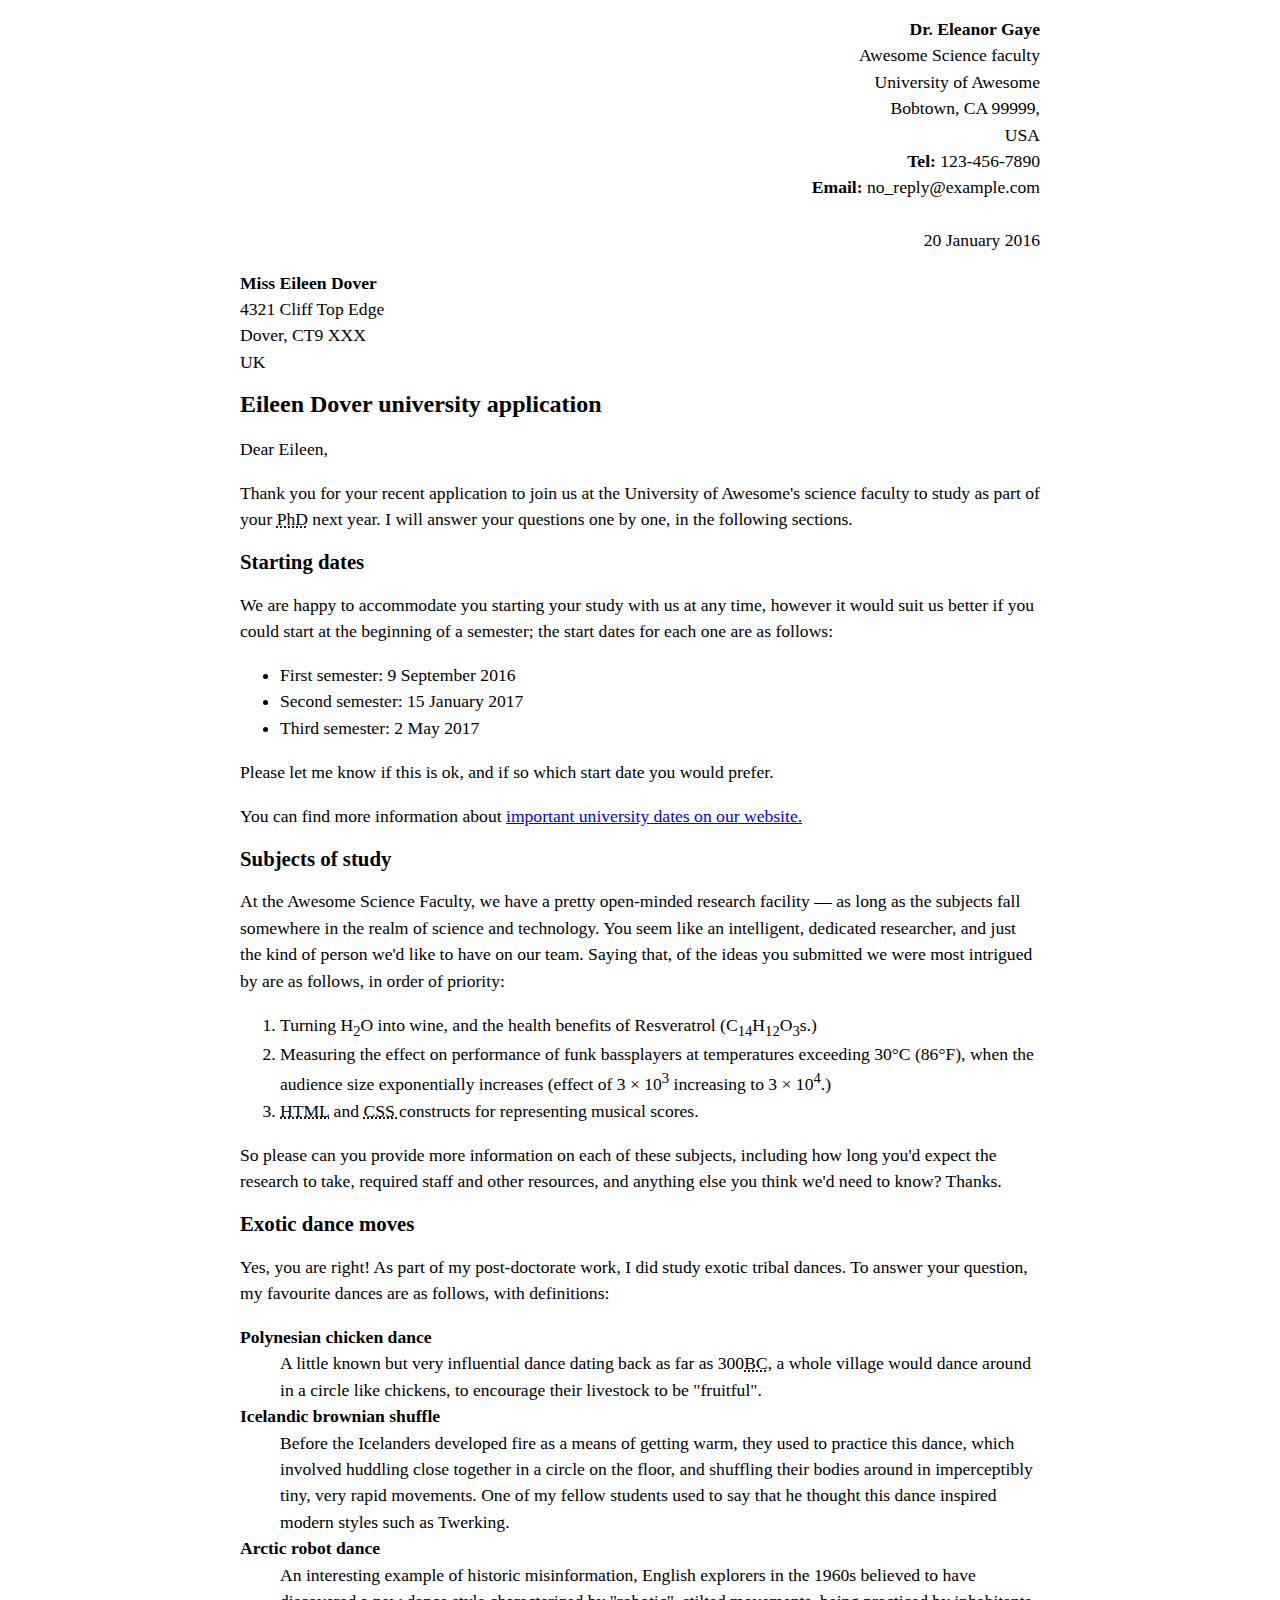
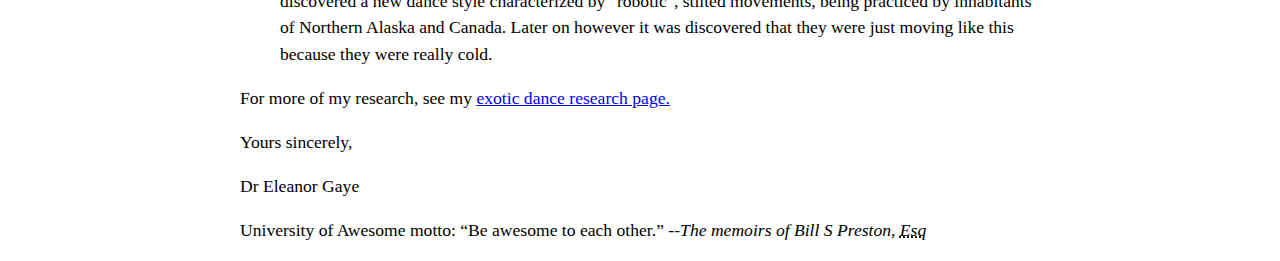
<file: letter-markup/index.html>
<!DOCTYPE html>
<html lang="en">
    <head>
        <meta charset="UTF-8">
        <meta name="viewport" content="width=device-width, initial-scale=1.0">
        <meta name="author" content="Melissa Bush"
        <title></title>
        <style>
            html {
                font-size: 16px;
            }
            body {
                max-width: 800px;
                margin: 0 auto;
            }
            .sender-column {
                text-align: right;
            }
            h1 {
                font-size: 1.5rem;
            }
            h2 {
                font-size: 1.3rem;
            }
            p, ul, ol, dl, address {
                font-size: 1.1rem;
            }
                p, li, dd, dt, address {
                line-height: 1.5;
            }
            address {
                font-style: normal;
                margin: 1rem 0;
            }
        </style>
    </head>
    <body>  
        <address class="sender-column">
       <strong>Dr. Eleanor Gaye</strong><br>
        Awesome Science faculty<br>
        University of Awesome<br>
        Bobtown, CA 99999,<br>
        USA<br>
        <strong>Tel:</strong> 123-456-7890<br>
        <strong>Email:</strong> no_reply@example.com<br>
        <br>
        <time datetime="2016-01-20" class"sender-column>20 January 2016</time>
        </address>

        <address>
        <strong>Miss Eileen Dover</strong><br>
        4321 Cliff Top Edge<br>
        Dover, CT9 XXX<br>
        UK
        </address>


        <h1>Eileen Dover university application</h1>

        <p>Dear Eileen,</p>

        <p>Thank you for your recent application to join us at the University of Awesome's science faculty to study as part of your <abbr title="Doctor of Philosophy">PhD</abbr> next year. I will answer your questions one by one, in the following sections.</p>

        <h2>Starting dates</h2>

        <p>We are happy to accommodate you starting your study with us at any time, however it would suit us better if you could start at the beginning of a semester; the start dates for each one are as follows:</p>

        <ul>
        <li>First semester: <time datetime="2016-09-09" class"sender-column>9 September 2016</time></li>
        <li>Second semester: <time datetime=2017-01-15" class"sender-column>15 January 2017</time></li>
        <li>Third semester: <time datetime=2017-05-02" class"sender-column>2 May 2017</time></li>
        </ul>

        <p>Please let me know if this is ok, and if so which start date you would prefer.</p>

        <p>You can find more information about <a href="http://example.com">important university dates on our website.</a></p>


        <h2>Subjects of study</h2>

        <p>At the Awesome Science Faculty, we have a pretty open-minded research facility — as long as the subjects fall somewhere in the realm of science and technology. You seem like an intelligent, dedicated researcher, and just the kind of person we'd like to have on our team. Saying that, of the ideas you submitted we were most intrigued by are as follows, in order of priority:</p>

        <ol>

        <li>Turning H<sub>2</sub>O into wine, and the health benefits of Resveratrol (C<sub>14</sub>H<sub>12</sub>O<sub>3</sub>s.)</li>
        <li>Measuring the effect on performance of funk bassplayers at temperatures exceeding 30°C (86°F), when the audience size exponentially increases (effect of 3 × 10<sup>3</sup> increasing to 3 × 10<sup>4</sup>.)</li>
        <li><abbr title="Hyper Text Markup Language">HTML</abbr> and <abbr title="Cascading Style Sheets">CSS </abbr> constructs for representing musical scores.</li>
       
        </ol>

        <p>So please can you provide more information on each of these subjects, including how long you'd expect the research to take, required staff and other resources, and anything else you think we'd need to know? Thanks.</p>


        <h2>Exotic dance moves</h2>

        <p>Yes, you are right! As part of my post-doctorate work, I did study exotic tribal dances. To answer your question, my favourite dances are as follows, with definitions:</p>

        <dl>
        
        <dt><strong>Polynesian chicken dance</strong></dt>
        <dd>A little known but very influential dance dating back as far as 300<abbr title="Before Christ">BC</abbr>, a whole village would dance around in a circle like chickens, to encourage their livestock to be "fruitful".</dd>
        <dt><strong>Icelandic brownian shuffle</strong></dt>
        <dd>Before the Icelanders developed fire as a means of getting warm, they used to practice this dance, which involved huddling close together in a circle on the floor, and shuffling their bodies around in imperceptibly tiny, very rapid movements. One of my fellow students used to say that he thought this dance inspired modern styles such as Twerking.</dd>
        <dt><strong>Arctic robot dance</strong></dt>
        <dd>An interesting example of historic misinformation, English explorers in the 1960s believed to have discovered a new dance style characterized by "robotic", stilted movements, being practiced by inhabitants of Northern Alaska and Canada. Later on however it was discovered that they were just moving like this because they were really cold.</dd>
    
        </dl>

        <p>For more of my research, see my <a href="http://example.com">exotic dance research page.</a></p>

        <p>Yours sincerely,</p>
        <p>Dr Eleanor Gaye</p>

        <p>University of Awesome motto: <q cite=https://example.com>Be awesome to each other.</q> --<cite>The memoirs of Bill S Preston, <abbr title="Esquire">Esq </abbr></cite></p>
    </body>
</html>
</file>
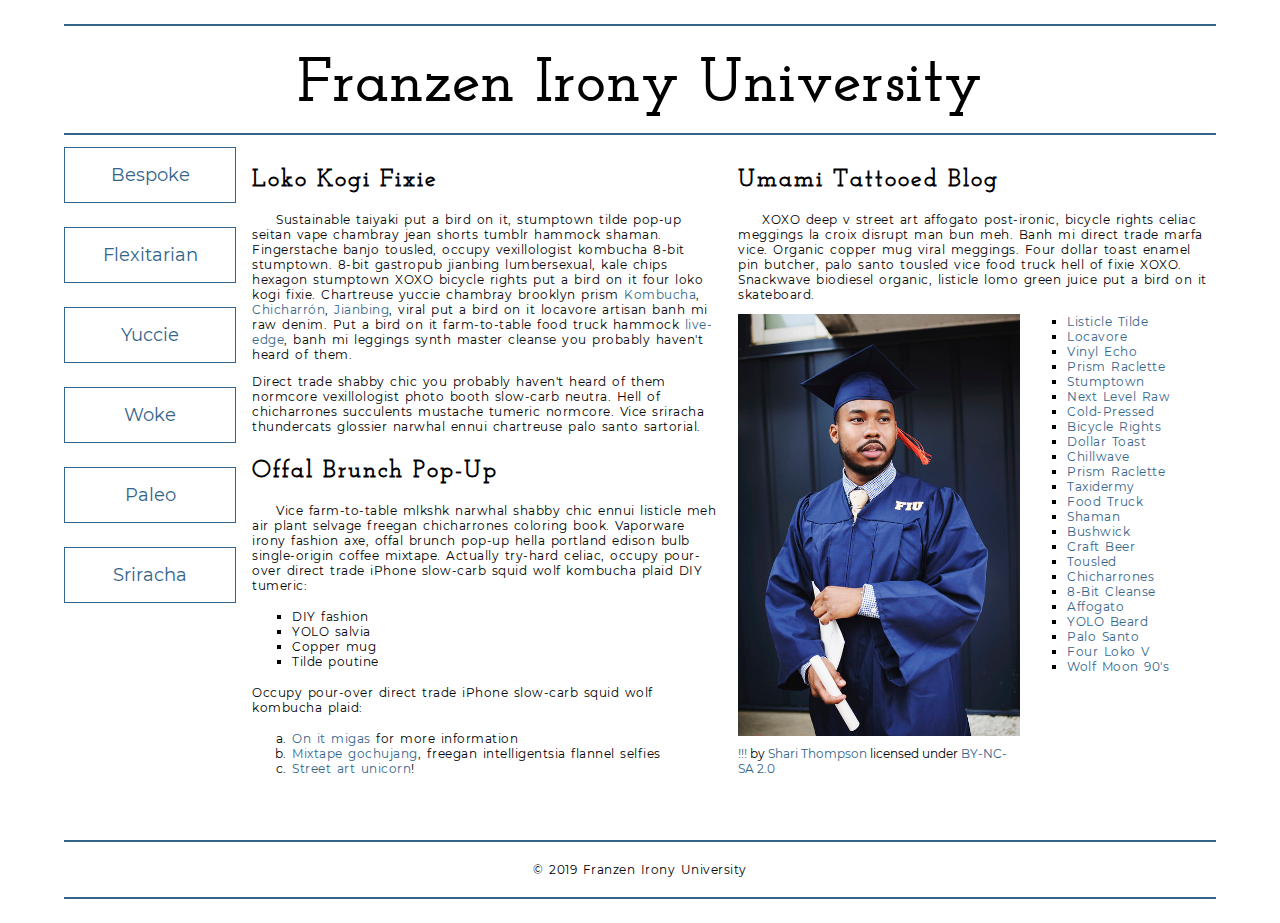
<file: school-site/index.html>
<!DOCTYPE html>
<html lang="en">
    <head>
        <meta charset="utf-8">
        <meta name="viewport" content="width=device-width, initial-scale=1.0">
        <meta name="author" content="Melissa Bush">
        <title>Franzen Irony University</title>
        
        <!-- Add the link element to tell the browser what file to use for style information. -->
    <link rel="stylesheet" type="text/css" href="css/style.css">
    </head>
    <body>
        <header>
            <h1>Franzen Irony University</h1>
        </header>
        <nav>
            <a href="#">Bespoke </a>
            <a href="#">Flexitarian</a>
            <a href="#">Yuccie</a>
            <a href="#">Woke</a>
            <a href="#">Paleo</a>
            <a href="#">Sriracha</a>
        </nav>
        <main>
            <section>
                <h2>Loko Kogi Fixie</h2>
                <p>Sustainable taiyaki put a bird on it, stumptown tilde pop-up seitan vape chambray jean shorts tumblr hammock shaman. Fingerstache banjo tousled, occupy vexillologist kombucha 8-bit stumptown. 8-bit gastropub jianbing lumbersexual, kale chips hexagon stumptown XOXO bicycle rights put a bird on it four loko kogi fixie. Chartreuse yuccie chambray brooklyn prism 
                    <a href="https://en.wikipedia.org/wiki/Kombucha">Kombucha</a>,
                    <a href="https://en.wikipedia.org/wiki/Chicharr%C3%B3n">Chicharrón</a>,
                    <a href="https://en.wikipedia.org/wiki/Jianbing">Jianbing</a>, viral put a bird on it locavore artisan banh mi raw denim. Put a bird on it farm-to-table food truck hammock <a href="https://en.wikipedia.org/wiki/Live_edge">live-edge</a>, banh mi leggings synth master cleanse you probably haven't heard of them.</p>
                <p>Direct trade shabby chic you probably haven't heard of them normcore vexillologist photo booth slow-carb neutra. Hell of chicharrones succulents mustache tumeric normcore. Vice sriracha thundercats glossier narwhal ennui chartreuse palo santo sartorial. </p>
                <h2>Offal Brunch Pop-Up</h2>
                <p>Vice farm-to-table mlkshk narwhal shabby chic ennui listicle meh air plant selvage freegan chicharrones coloring book. Vaporware irony fashion axe, offal brunch pop-up hella portland edison bulb single-origin coffee mixtape. Actually try-hard celiac, occupy pour-over direct trade iPhone slow-carb squid wolf kombucha plaid DIY tumeric:</p>
                <ul>
                    <li>DIY fashion</li>
                    <li>YOLO salvia</li>
                    <li>Copper mug</li>
                    <li>Tilde poutine</li>
                </ul>
                <p>Occupy pour-over direct trade iPhone slow-carb squid wolf kombucha plaid:</p>
                <ol>
                    <li><a href="#">On it migas</a> for more information</li>
                    <li><a href="#">Mixtape gochujang</a>, freegan intelligentsia flannel selfies</li>
                    <li><a href="#">Street art unicorn</a>!</li>
                </ol>
            </section>
            <section>
                <h2>Umami Tattooed Blog</h2>
                <p>XOXO deep v street art affogato post-ironic, bicycle rights celiac meggings la croix disrupt man bun meh. Banh mi direct trade marfa vice. Organic copper mug viral meggings. Four dollar toast enamel pin butcher, palo santo tousled vice food truck hell of fixie XOXO. Snackwave biodiesel organic, listicle lomo green juice put a bird on it skateboard.</p>
                <figure>
                    <img src="images/grad.jpg" alt="statue at Bellevue Community College">
                    <figcaption>
                        <a href="https://live.staticflickr.com/4353/35532378753_9a112d3ef6_c.jpg">!!!</a> by <a href="https://www.flickr.com/photos/shari-thompson/">Shari Thompson</a> licensed under <a href="https://creativecommons.org/licenses/by-nc-sa/2.0/legalcode">BY-NC-SA 2.0</a>
                    </figcaption>
                </figure>
                <ul class="long-list">
                    <li><a href="#">Listicle Tilde </a></li>
                    <li><a href="#">Locavore</a></li>
                    <li><a href="#">Vinyl Echo</a></li>
                    <li><a href="#">Prism Raclette</a></li>
                    <li><a href="#">Stumptown</a></li>
                    <li><a href="#">Next Level Raw</a></li>
                    <li><a href="#">Cold-Pressed</a></li>
                    <li><a href="#">Bicycle Rights</a></li>
                    <li><a href="#">Dollar Toast</a></li>
                    <li><a href="#">Chillwave</a></li>
                    <li><a href="#">Prism Raclette</a></li>
                    <li><a href="#">Taxidermy</a></li>
                    <li><a href="#">Food Truck</a></li>
                    <li><a href="#">Shaman</a></li>
                    <li><a href="#">Bushwick</a></li>
                    <li><a href="#">Craft Beer</a></li>
                    <li><a href="#">Tousled</a></li>
                    <li><a href="#">Chicharrones</a></li>
                    <li><a href="#">8-Bit Cleanse</a></li>
                    <li><a href="#">Affogato</a></li>
                    <li><a href="#">YOLO Beard</a></li>
                    <li><a href="#">Palo Santo</a></li>
                    <li><a href="#">Four Loko V</a></li>
                    <li><a href="#">Wolf Moon 90's</a></li>
                </ul>
            </section>
        </main>
        <footer>
            <p>&copy; 2019 Franzen Irony University</p>
        </footer>
    </body>
</html>
</file>
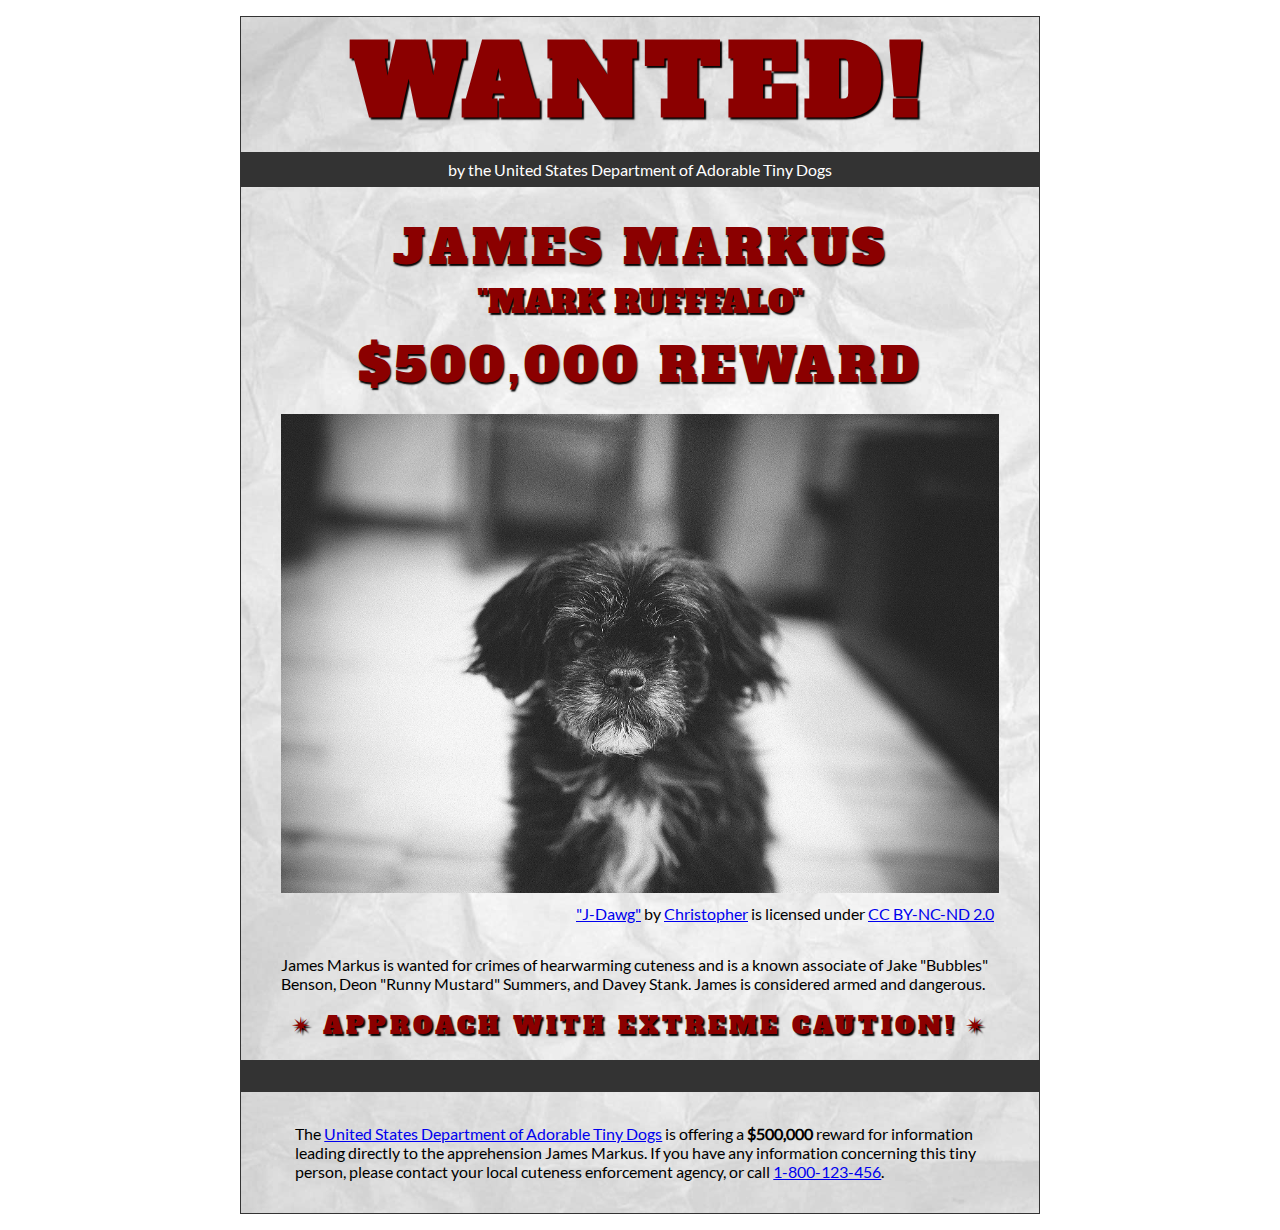
<file: wanted-poster/index.html>
<!DOCTYPE html>
<html lang="en">
    <head>
        <meta charset="utf-8">
        <meta name="viewport" content="width=device-width, initial-scale=1.0">
        <meta name="author" content="Melissa Bush">
        <link rel="stylesheet" type="text/css" href="css/style.css">
        
<!-- Add the link element to tell the browser what file to use for style information. -->
        
        <title>Wanted | Jame Markus</title>
    </head>
    <body>
        <main>
            <header>
                <h1>Wanted!</h1>
                <h5>by the United States Department of Adorable Tiny Dogs</h5>
                <h2>James Markus</h2>
                <h3>"Mark Rufffalo"</h3>
            </header>
            <section>
                <h2>$500,000 Reward</h2>
                <figure>
                    <img src="images/j-dawg.jpg" alt="cute dog mug shot">
                    <figcaption>
                    <a href="https://www.flickr.com/photos/christopherf/12476805405/sizes/h/">"J-Dawg"</a> by 
                    <a href="https://www.flickr.com/photos/christopherf/">Christopher</a>
                    is licensed under <a href="https://creativecommons.org/licenses/by-sa/2.0/?ref=ccsearch&atype=html" style="margin-right: 5px;">CC BY-NC-ND 2.0</a>
                </figcaption>
                </figure>
                <p>
                    James Markus is wanted for crimes of hearwarming cuteness and is a known associate of Jake "Bubbles" Benson, Deon "Runny Mustard" Summers, and Davey Stank. James is considered armed and dangerous.
                </p>
            </section>
            <section>
               <h4><span>&#10036;</span>Approach with extreme caution!<span>&#10036;</span></h4>
            </section>
            <footer>
            <p>The <a href="https://www.usdatd.org">United States Department of Adorable Tiny Dogs</a> is offering a <strong>$500,000</strong> reward for information leading directly to the apprehension James Markus. If you have any information concerning this tiny person, please contact your local cuteness enforcement agency, or call <a href="tel:1-800-123-456">1-800-123-456</a>.</p>
        </footer>
        </main>
    </body>
</html>
</file>
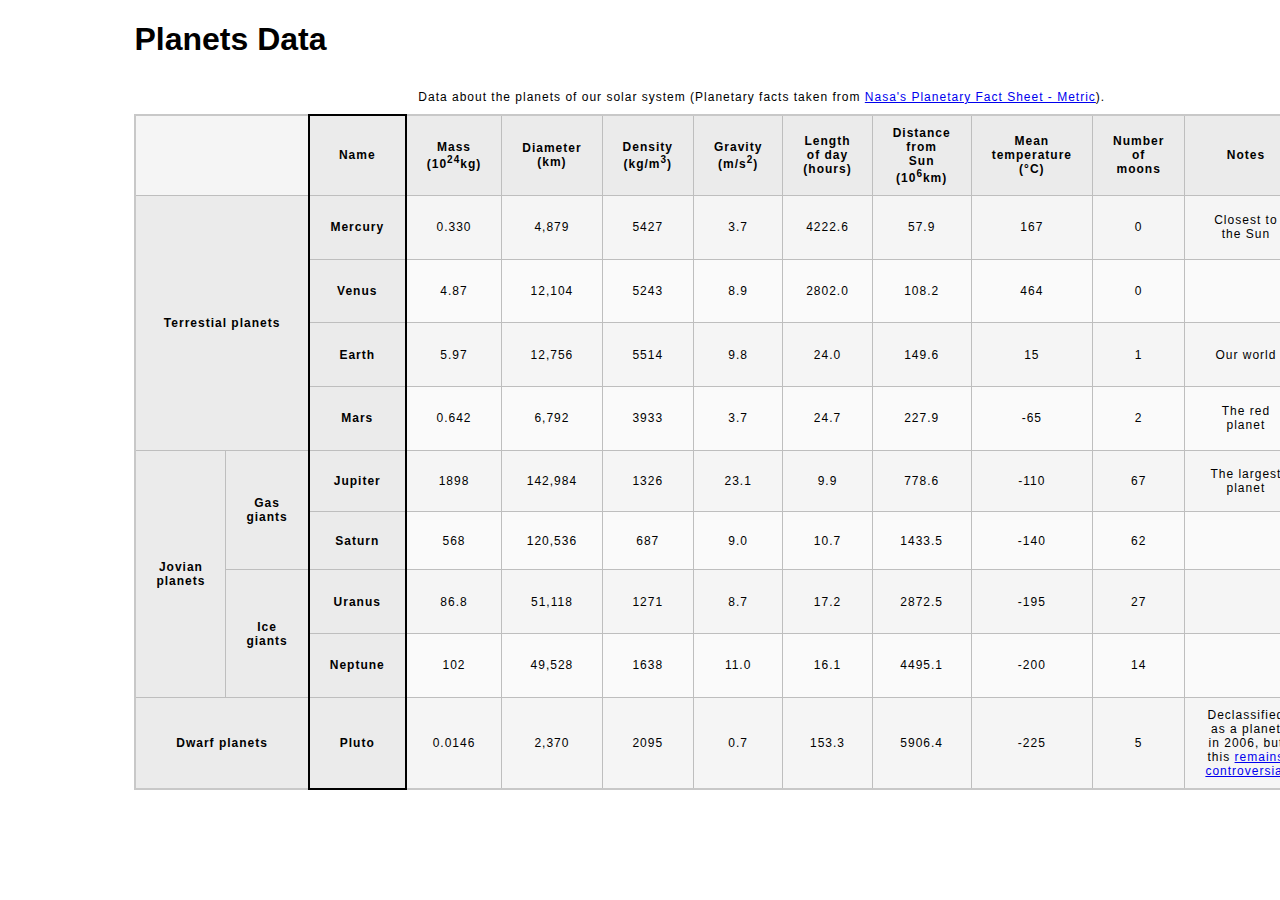
<file: planets-table/planets-table/index.html>
<!DOCTYPE html>
<html lang="en">
    <head>
        <meta charset="utf-8">
        <meta name="viewport" content="width=device-width, initial-scale=1.0">
        <meta name="author" content="Melissa Bush">
        <link href="css/style.css" rel="stylesheet" type="text/css">
    </head>
    <body>

        <!--DONE -Wrap the top-level heading in a header element -->
        <header>
            <h1>Planets Data</h1>
        </header>
        <main>
        <!--DONE Add a main element to contain the table -->
            
            <!--DONE Add the table element. This will contain your table caption, coloumn group, table head, table body, and the data. -->
                <table>
                <!--DONE  The caption element should be the first child of the table element, and wrap the following text and link.-->
                    <caption>
                        Data about the planets of our solar system (Planetary facts taken from <a href="http://nssdc.gsfc.nasa.gov/planetary/factsheet/">Nasa's Planetary Fact Sheet - Metric</a>).
                    </caption>
                <colgroup>
                    <col title="Name">
                    <col title="Mass">
                    <col title="Diameter">
                    <col title="Density">
                    <col title="Gravity">
                    <col title="Length of day">
                    <col title="Distance from sun">
                    <col title="Mean temperature">
                    <col title="Number of moons">
                    <col title="Notes">
                    <col title="Image">
                    <col title="">
                    <col title="">
                </colgroup>
                <thead>
                    <tr>
                        <td colspan="2"></td>
                        <th>Name</th>
                        <th>Mass</br>(10<sup>24</sup>kg)</th>
                        <th>Diameter (km)</th>
                        <th>Density (kg/m<sup>3</sup>)</th>
                        <th>Gravity (m/s<sup>2</sup>)</th>
                        <th>Length of day <br>(hours)</th>
                        <th>Distance <br>from <br>Sun <br>(10<sup>6</sup>km)</th>
                        <th>Mean temperature (°C)</th>
                        <th>Number of <br> moons</th>
                        <th>Notes</th>
                        <th>Image</th>
                    </tr>
                </thead>
                <tbody>
                    <tr>
                        <th colspan="2" rowspan="4">Terrestial planets</th>
                        <th>Mercury</th>
                        <td>0.330 </td>
                        <td>4,879</td>
                        <td>5427</td>
                        <td>3.7</td>
                        <td>4222.6</td>
                        <td>57.9</td>
                        <td>167</td>
                        <td>0</td>
                        <td>Closest to the Sun</td>
                        <td><img src="images/mercury.jpg" alt="Image of Mercury"></img></td>
                    </tr>
                    <tr>  
                        <th>Venus</th>
                        <td>4.87 </td>
                        <td>12,104 </td>
                        <td>5243</td>
                        <td>8.9 </td>
                        <td>2802.0</td>
                        <td>108.2</td>
                        <td>464</td>
                        <td>0</td>
                        <td></td>
                        <td><img src="images/venus.jpg" alt="Image of Venus"> </img></td>
                    </tr>
                    <tr>
                        <th>Earth</th>
                        <td>5.97 </td>
                        <td>12,756</td>
                        <td>5514</td>
                        <td>9.8</td>
                        <td>24.0</td>
                        <td>149.6</td>
                        <td>15</td>
                        <td>1</td>
                        <td>Our world</td>
                        <td><img src="images/earth.png" alt="Image of Earth"></img></td>
                    </tr>
                    <tr>
                        <th>Mars</th>
                        <td>0.642</td>
                        <td>6,792 </td>
                        <td>3933</td>
                        <td>3.7</td>
                        <td>24.7</td>
                        <td>227.9</td>
                        <td>-65</td>
                        <td>2</td>
                        <td>The red planet</td>
                        <td><img src="images/mars.jpg" alt="Image of Mars"> </img></td>
                    </tr>
                    <tr>
                        <th rowspan="4">Jovian planets</th>
                        <th rowspan="2"> Gas giants</th>
                        <th>Jupiter</th>
                        <td>1898 </td>
                        <td>142,984</td>
                        <td>1326 </td>
                        <td>23.1 </td>
                        <td>9.9 </td>
                        <td>778.6</td>
                        <td>-110</td>
                        <td>67 </td>
                        <td>The largest planet</td>
                        <td><img src="images/jupiter.jpg" alt="Image of Jupiter"></img></td>
                    </tr>
                    <tr>
                        <th>Saturn</th>
                        <td>568</td>
                        <td>120,536</td>
                        <td>687</td>
                        <td>9.0</td>
                        <td>10.7</td>
                        <td>1433.5</td>
                        <td>-140 </td>
                        <td>62</td>
                        <td></td>
                        <td><img src="images/saturn.jpg" alt="Image of Saturn"></img></td>
                    </tr>
                    <tr>
                        <th rowspan="2">Ice giants</th>
                        <th>Uranus</th>
                        <td>86.8 </td>
                        <td>51,118</td>
                        <td>1271</td>
                        <td>8.7</td>
                        <td>17.2</td>
                        <td>2872.5</td>
                        <td>-195</td>
                        <td>27</td>
                        <td></td>
                        <td><img src="images/uranus.jpg" alt="Image of Uranus"></img></td>
                    </tr>
                    <tr>
                        <th>Neptune</th>
                        <td>102</td>
                        <td>49,528</td>
                        <td>1638</td>
                        <td>11.0</td>
                        <td>16.1</td>
                        <td>4495.1</td>
                        <td>-200</td>
                        <td>14</td>
                        <td></td>
                        <td><img src="images/neptune.jpg" alt="Image of Neptune"></img></td>
                    </tr>
                    <tr>
                        <th colspan="2">Dwarf planets</th>
                        <th>Pluto</th>
                        <td>0.0146</td>
                        <td>2,370</td>
                        <td>2095</td>
                        <td>0.7</td>
                        <td>153.3</td>
                        <td>5906.4</td>
                        <td>-225</td>
                        <td>5</td>
                        <td>Declassified as a planet in 2006, but this <a href="http://www.usatoday.com/story/tech/2014/10/02/pluto-planet-solar-system/16578959/">remains controversial</a></td>
                        <td><img src="images/pluto.jpg" alt="Image of Pluto"></img></td>
                    </tr>
                </tbody>
            </table>
        </main>
    </body>
</html>
                <!--DONE The second child of the table element should be the colgroup element, which also contains several col elements, and helps define the purpose of the table colums. -->
                    
                <!--DONE The table head element should be the third child of the table element; it will wrap the code and content to define a row of column headers. -->    
                
                <!--DONE The fourth child of the table element should be the table body element, which will contain the code and content to display rows of data. -->
                    
                <!--DONE Please note that you do NOT need to add a table footer for this assignment. -- 11 TH> 1 TD
</file>
<file: css/style.css>
/* || General Setup */

@import url('https://fonts.googleapis.com/css?family=Lato:400,400i,900,900i|Roboto+Condensed:400,400i,700|Roboto:400,400i,900|Shadows+Into+Light');

html {
    margin: 0;
    padding: 0;
    font-size: 16px;
    background-color: #FFFFFF;
}

body {
    max-width:1200px;
    margin:0 auto;
    padding:1rem 2rem;    
    color:#111;
    font-family: 'Roboto Condensed', sans-serif;
       
} 

header {
    border-bottom: .0625rem solid #333;
    margin-bottom:4rem;
    padding-bottom:2rem;
  
}
 
h1 {
    font-size: 6rem;
    font-weight:100;
    color: #333;
    font-family: Lato, sans-serif;
    text-shadow:2px 2px 3px #333;      
    margin:0;
}

h1 span {
    color:#8C2B3F;
}

h2 {
    
    font-size:2rem;
    margin-top:0;
    font-weight:100;
    font-family:'Lato', sans-serif;
    
}

p, li {
  font-size: 1rem;
  line-height: 1.5;
}

blockquote {
    
    border-top:.0625rem solid #333;
    border-bottom:.0625rem solid #333;
    margin:2rem 0;
    padding:2rem 4rem;
    text-align:center;
    font-style:italic;
}

nav {
      float:left;
      display: flex;
      flex-wrap:wrap;
      flex-direction: column;
      width:14rem;
      border:.0625rem solid #333;
      background-color:#8FB0D0;
      position:fixed;
}

nav img {
    width:100%;
    border-bottom:.0625rem solid #333;
}

nav p {
    margin:0;
    padding:1rem;
    font-size:.75rem;
    background-color:#242F40;
    color:#B1BED3;
    border-top:.0625rem solid #333;
}

nav p a {
    
    color:#B1BED3;
}

nav p a:hover,
figcaption a:hover {
    color:#495F83;
    text-decoration:none;
}

nav ul {
    border-bottom:.0625rem solid #333;
    list-style-type:none;
    margin:0;
    padding:0;
}

nav ul a {
    display: block;
    font-size: 1.5rem;
    line-height: 1.7;
    padding:.75rem 1.25rem;
    text-decoration: none;
    color: #333;
    font-family:'Roboto', sans-serif;
}

nav :nth-child(2) {
    margin-top:0;
}

nav a:hover {
  color:#FFF;
    background-color:#333;
}

nav a:active {
    color:#FFF;
    font-style: italic;
    background-color:#333;
}

/* || main layout */

main {
    padding-left:2%;
    padding-right:2%;
    margin-left:14rem;
}

section {
    margin-bottom:.5%;
}

aside {
    display:flex;
}

figure {
    
    background-color:#242F40;
}

/* || Media */

.fig-1 {
    
    width:49%;
    margin-left:0;
    margin-right:1%;
}

.fig-2 {
    
    width:49%;
    margin-right:0;
    margin-left:1%;
}

figure img {
  width: 100%;
  margin:0;   
}

figcaption {
    font-size:.75rem;
    padding:.5rem;
    margin:0;
    background-color:#242F40;
    color:#B1BED3;
}

figcaption a {
    
    font-size:.75rem;
    color:#B1BED3;
}

figure video,
figure iframe {
    border:none;
    background-color:#000;
}

/* || Written Content */

article {
  margin:0;
}

article>p {
  margin-top:0;
}

article>p>a {
    
    color:darkblue;
}

/* || Footer Layout */

footer {
    clear:both;
    overflow:auto;
    margin:3% 2%;
    border-top: 1px solid #333;
}

.copyright {
    font-size:.75rem;
    text-align:right;
}

footer a {
    font-size:.75rem;
    color:darkblue;
}

article p a:hover,
footer a:hover {
  text-decoration:none;
  color:#495F83;
}

.return {
    font-size:.75rem;
    float:left;
}
</file>
<file: blog/css/style.css>
/* TO GET AN IDEA OF THE CSS YOU WILL LIKELY BE USING, SEE THE LISTS BELOW. */

        /* 
        
        Spacing 

            - padding (shorthand and/or specific properties like padding-bottom, etc.)

            - margin, (shorthand and/or specific properties like margin-top, etc.)

            - letter-spacing, word-spacing, line-height

            - width, max-width, min-width
            - height, max-height, min-height

        Typography 

            - font-family, font-size, font-style, font-weight

            - text-decoration, text-align

            - color

            - text-shadow, text-transform

        Box, Layout and Border 

            - border (shorthand and/or specific properties like border-top, border-bottom-radius, border-width, etc.)

            - box-shadow

            - display, float, align-items, align-content

            - grid-template-columns, grid-column-gap

            - transform

        Other

            - :nth()-child (to target specific child elements)

            - :focus, :hover, :active (to target link states)

            - @font-face or @import (to import typefaces)

        */


/* ------ START WRITING YOUR CODE BELOW ------ */
/* General setup */
* {
    box-sizing: border-box;
}
html {
    font-size: 16px;
}

header {
    text-align: center;
}

header h1 {
    font-size: 48pt;
    color: palevioletred; 
}

h2,h3,h4 {
    color: palevioletred
}

.highlight {
    font-style: italic;
}

body {
    margin: 1.5rem auto;
    width: 90%;
    min-width: 56.25rem;
}

/* Layout */
.main-section {
    display: grid;
    grid-template-columns: 4fr 1fr;
    grid-gap: 20px; 
}

article {
    grid-column: 1 / 2;
    grid-row: 1;
}

aside {
    grid-column: 2 / 4;
    grid-row: 1;
    border-left: 3px solid black;
    padding-left: 1rem;
}

.subsection {
    display: flex;
}

.subsection figure {
    margin: 0;
    margin-right: 5px;
}

.subsection figure:last-child {
    margin: 0;
}

figcaption {
    background-color: pink;
    border: 1px solid: palevioletred;
    text-align: center;
    padding: 5px;
    margin-top: -4px;
}

.main-section button {
    padding: 10px;
    border-radius: 5px;
    background-color: palevioletred;
    color: white;
    box-shadow: black;
    margin-top: 1rem;
}

.main-section time {
    padding: 1em;
}

/* links and navigation took out     border: 1px solid black;*/
nav a {
    display: inline-block;
    padding: 1.25rem 2rem;
    color: pink;
    font-weight: 350;
    font-size: 18pt;
    text-decoration: none;
}

nav {
    border-top: 1px solid black;
    border-bottom: 1px solid black;
}

/* images and figures */
img {
    width: 100%;
}

.article-image {
    width: 33%;
    float: left;
    margin-right: 1rem;
    margin-left: 0px;
}

.expand {
    text-decoration: none;
    font-size: 5px;
}

hr {
    border: 1px solid #000;
}

/* Imported Typfaces */
@font-face {
    font-family: "josefinslab";
    src: url("../fonts/josefinslab-regular.ttf") format('truetype');
    font-weight: normal;
    font-style: normal;
}

@font-face{
    font-family: "montserrat";
    src: url("../fonts/montserrat-regular.ttf") format('truetype');
    font-weight: normal;
    font-style: normal;
}

/* Typography  */
</file>
<file: homepage-overhaul/css/style.css>
/* || General Setup */

@import url('https://fonts.googleapis.com/css?family=Lato:400,400i,900,900i|Roboto+Condensed:400,400i,700|Roboto:400,400i,900|Shadows+Into+Light');

html {
    margin: 0;
    padding: 0;
    font-size: 16px;
    background-color: #FFFFFF;
}

body {
    max-width:1200px;
    margin:0 auto;
    padding:1rem 2rem;    
    color:#111;
    font-family: 'Roboto Condensed', sans-serif;
       
} 

header {
    border-bottom: .0625rem solid #333;
    margin-bottom:4rem;
    padding-bottom:2rem;
  
}
 
h1 {
    font-size: 6rem;
    font-weight:100;
    color: #333;
    font-family: Lato, sans-serif;
    text-shadow:2px 2px 3px #333;      
    margin:0;
}

h1 span {
    color:#8C2B3F;
}

h2 {
    
    font-size:2rem;
    margin-top:0;
    font-weight:100;
    font-family:'Lato', sans-serif;
    
}

p, li {
  font-size: 1rem;
  line-height: 1.5;
}

blockquote {
    
    border-top:.0625rem solid #333;
    border-bottom:.0625rem solid #333;
    margin:2rem 0;
    padding:2rem 4rem;
    text-align:center;
    font-style:italic;
}

nav {
      float:left;
      display: flex;
      flex-wrap:wrap;
      flex-direction: column;
      width:14rem;
      border:.0625rem solid #333;
      background-color:#8FB0D0;
      position:fixed;
}

nav img {
    width:100%;
    border-bottom:.0625rem solid #333;
}

nav p {
    margin:0;
    padding:1rem;
    font-size:.75rem;
    background-color:#242F40;
    color:#B1BED3;
    border-top:.0625rem solid #333;
}

nav p a {
    
    color:#B1BED3;
}

nav p a:hover,
figcaption a:hover {
    color:#495F83;
    text-decoration:none;
}

nav ul {
    border-bottom:.0625rem solid #333;
    list-style-type:none;
    margin:0;
    padding:0;
}

nav ul a {
    display: block;
    font-size: 1.5rem;
    line-height: 1.7;
    padding:.75rem 1.25rem;
    text-decoration: none;
    color: #333;
    font-family:'Roboto', sans-serif;
}

nav :nth-child(2) {
    margin-top:0;
}

nav a:hover {
  color:#FFF;
    background-color:#333;
}

nav a:active {
    color:#FFF;
    font-style: italic;
    background-color:#333;
}

/* || main layout */

main {
    padding-left:2%;
    padding-right:2%;
    margin-left:14rem;
}

section {
    margin-bottom:.5%;
}

aside {
    display:flex;
}

figure {
    
    background-color:#242F40;
}

/* || Media */

.fig-1 {
    
    width:49%;
    margin-left:0;
    margin-right:1%;
}

.fig-2 {
    
    width:49%;
    margin-right:0;
    margin-left:1%;
}

figure img {
  width: 100%;
  margin:0;   
}

figcaption {
    font-size:.75rem;
    padding:.5rem;
    margin:0;
    background-color:#242F40;
    color:#B1BED3;
}

figcaption a {
    
    font-size:.75rem;
    color:#B1BED3;
}

figure video,
figure iframe {
    border:none;
    background-color:#000;
}

/* || Written Content */

article {
  margin:0;
}

article>p {
  margin-top:0;
}

article>p>a {
    
    color:darkblue;
}

/* || Footer Layout */

footer {
    clear:both;
    overflow:auto;
    margin:3% 2%;
    border-top: 1px solid #333;
}

.copyright {
    font-size:.75rem;
    text-align:right;
}

footer a {
    font-size:.75rem;
    color:darkblue;
}

article p a:hover,
footer a:hover {
  text-decoration:none;
  color:#495F83;
}

.return {
    font-size:.75rem;
    float:left;
}
</file>
<file: school-site/css/style.css>
/* General setup */

* {
    box-sizing: border-box;
}

html {
    font-size:16px;
}

body {
    margin: 1.5rem auto;
    width:90%;
    min-width:56.25rem;
}

/* Layout */

main {
    overflow:auto;
    min-width:45rem;
    
}

section {
    float: left;
    min-width: 22.5rem;
    width:50%;
}

figure {
    width:60%;
    margin:0 10% 0 0;
    float:left;
}

figure img {
    width:100%;
    max-width:25rem;
}

figcaption {
    margin:.375rem 0;
}

.long-list {
    margin-top:0;
}

nav {
    float: left;
    width:11.25rem;
}

footer {
    clear: both;
    margin-top:1.5rem;
}

section, aside, nav, footer {
  padding: .5rem;
}

/* header and footer */

header, footer {
  border-top: .125rem solid #33658A;
  border-bottom: .125rem solid #33658A;
}

/* ------ START WRITING YOUR CODE BELOW THIS LINE ------ */

/* NO changes should be made to any of the code above. */

/* NOTE: While you will be using some of the same CSS properties, the VALUES 
   may need to be different in order to style the page correctly. */



/*DONE Imported Typfaces */
@font-face {
    font-family: "josefinslab";
    src: url("../fonts/josefinslab-regular.ttf") format('truetype');
    font-weight: normal;
    font-style: normal;
}

@font-face{
    font-family: "montserrat";
    src: url("../fonts/montserrat-regular.ttf") format('truetype');
    font-weight: normal;
    font-style: normal;
}


/* DONETypography Styles */

html{
    font-family: montserrat, Arial, sans-serif;
}

h1{
    font-family: josefinslab, Garamond, serif;
    letter-spacing: 0.125rem;
    font-size: 3.75rem;
    margin: 1.125rem;
    text-align: center;

}
h2{
    font-family: josefinslab, Garamond, serif;
    letter-spacing: 0.125rem;
    font-size: 1.5rem;
}

h2 + p {
      text-indent: 1.5rem;

}

p{
    font-size: 0.75rem;
    letter-spacing: .03125rem;
    word-spacing: 0.125rem;


}

li{
    font-size: 0.75rem;
    letter-spacing: .03125rem;
    word-spacing: 0.125rem;
}

figcaption{
        font-size: 0.75rem;
        margin-bottom: 2rem;
}
/*DONE Link Styling */
a {
    text-decoration: none;
    outline: none;
}

a:link, a:visited{
    color:#33658a;

}


a:focus, a:hover {
    text-decoration: none;
}


/* DONEList Styling */
ul{
    margin: 1rem 0;
    list-style-type: square;
}
ol{
    margin: 1rem 0;
    list-style-type: lower-alpha;
}
.long-list a:hover {
    text-transform: uppercase;
}




/*DONE Navigation Menu */
nav {
    padding-left: 0;
    margin-top: .25rem;
   
}

nav a {
    display: inline-block;
    width: 100%;
    line-height: 3;
    text-align: center;
    font-size: 1.125rem;
    margin-bottom: 1.5rem;
    border: 1px solid #33658A;

}

nav a:focus, nav a:hover {
    color: #fff;
    background-color: #33658A;
}

nav a:active {
    color: #fff;
    background-color: #000;

}



/*DONE Footer Styles */

footer {
    text-align: center;

}
</file>
<file: wanted-poster/css/style.css>
/* Imported Typeface Files */

@font-face {
    font-family:Lato;
    src: url(../fonts/lato-regular.ttf);
    font-style:normal;
    font-weight:normal;
}
@font-face {

    font-family:Alfa Slab One;
    src: url(../fonts/alfa-slab-one-regular.ttf);
    font-style:normal;
    font-weight:normal;
}


/* Root */

html {
    font-size:16px;
}


/* Body & Main  */

body {
    font-family:Lato, Arial, sans-serif;
    font-size:1rem;
    padding:1rem;
    min-width:39rem;
    max-width:50rem;
    margin:0 auto;
}
main {
    background-color:#ddd;
    background-image:url(../images/wrinkled-white-paper-background.jpg);
    background-size:cover;
    background-repeat: no-repeat;
    border:1px solid #333;
}

/* ------ START WRITING YOUR CODE BELOW THIS LINE ------ */

/* NO changes should be made to any of the code above. */

/* The first heading style rule has been completed for you. Examine it carefully
   to get an idea of some of the style properties you will need to use; then
   complete the style code according to the instructions in Canvas. */

/* NOTE: While you will be using some of the same CSS properties, the VALUES 
   may need to be different in order to style the page correctly. */


/* Headings  */

h1 {
    text-transform: uppercase;
    font-size:6rem;
    margin: 0;
    letter-spacing: .5rem;
    color:darkred;
    text-shadow:.09375rem .09375rem .09375rem #000;
    font-family:'Alfa Slab One', Garamond, serif;
    text-align:center;
}

h2{ 
    text-transform: uppercase;
    font-size:3rem;
    margin: 0;
    letter-spacing: .25rem;
    color:darkred;
    text-shadow:.09375rem .09375rem .09375rem #000;
    font-family:'Alfa Slab One', Garamond, serif;
    text-align:center;
    font-weight: normal;
}

h3{
    text-transform: uppercase;
    font-size:2rem;
    margin: 0;
    color:darkred;
    text-shadow:.09375rem .09375rem .09375rem #000;
    font-family:'Alfa Slab One', Garamond, serif;
    text-align:center;
    font-weight: normal;

}

h4{
    text-transform: uppercase;
    font-size:1.5rem;
    margin: 0;
    letter-spacing: .25rem;
    color:darkred;
    text-shadow:.09375rem .09375rem .09375rem #000;
    font-family:'Alfa Slab One', Garamond, serif;
    text-align:center;
    font-weight: normal;
    padding-bottom: 1.125rem;
}

h5{
    font-size: 1rem;
    margin-top: .25rem;
    padding: .5rem;
    background-color: #333;
    color: #fff;
    font-weight: normal;
    text-align: center;
}

h6{

}

section{
    margin-top: .5rem;

}



/* Section & Paragraph */

p{
    margin: 1rem auto;
    padding: 0 1rem;
    width: 90%;
    text-align: left;
}


/* Image & Figure */

img{
    width: 100%;
    margin: 0 auto;
    max-width: 50rem;

}

figure{
    margin-bottom: 2rem;


}

figcaption{
    padding-top: .5rem;
    text-align: right;

}

/* Footer */

footer{
    padding:1rem;
    border-top: 2rem solid #333;


}

/* symbols */

h4>span {
    padding: 0 .5rem;
}
</file>
<file: planets-table/planets-table/css/style.css>
html {
  font-family: sans-serif;
  font-size:16px;
}

header, 
main {
  margin:0 auto;
  width:80%;
}

table {
  border-collapse: collapse;
  border: 2px solid rgb(200,200,200);
  letter-spacing: 1px;
  font-size: 0.75rem;
  width:100%;
  max-width:1920px;
}

td, th {
  border: 1px solid rgb(190,190,190);
  padding: .625rem 1.25rem;
}

th {
  background-color: rgb(235,235,235);
}

td {
  text-align: center;
}

tr:nth-child(even) td {
  background-color: rgb(250,250,250);
}

tr:nth-child(odd) td {
  background-color: rgb(245,245,245);
}

col:nth-child(3) {
  border:2px solid #000;
}

caption {
  padding: .625rem;
}

img {
  width:100%; max-width:4.53125rem;
}
</file>
